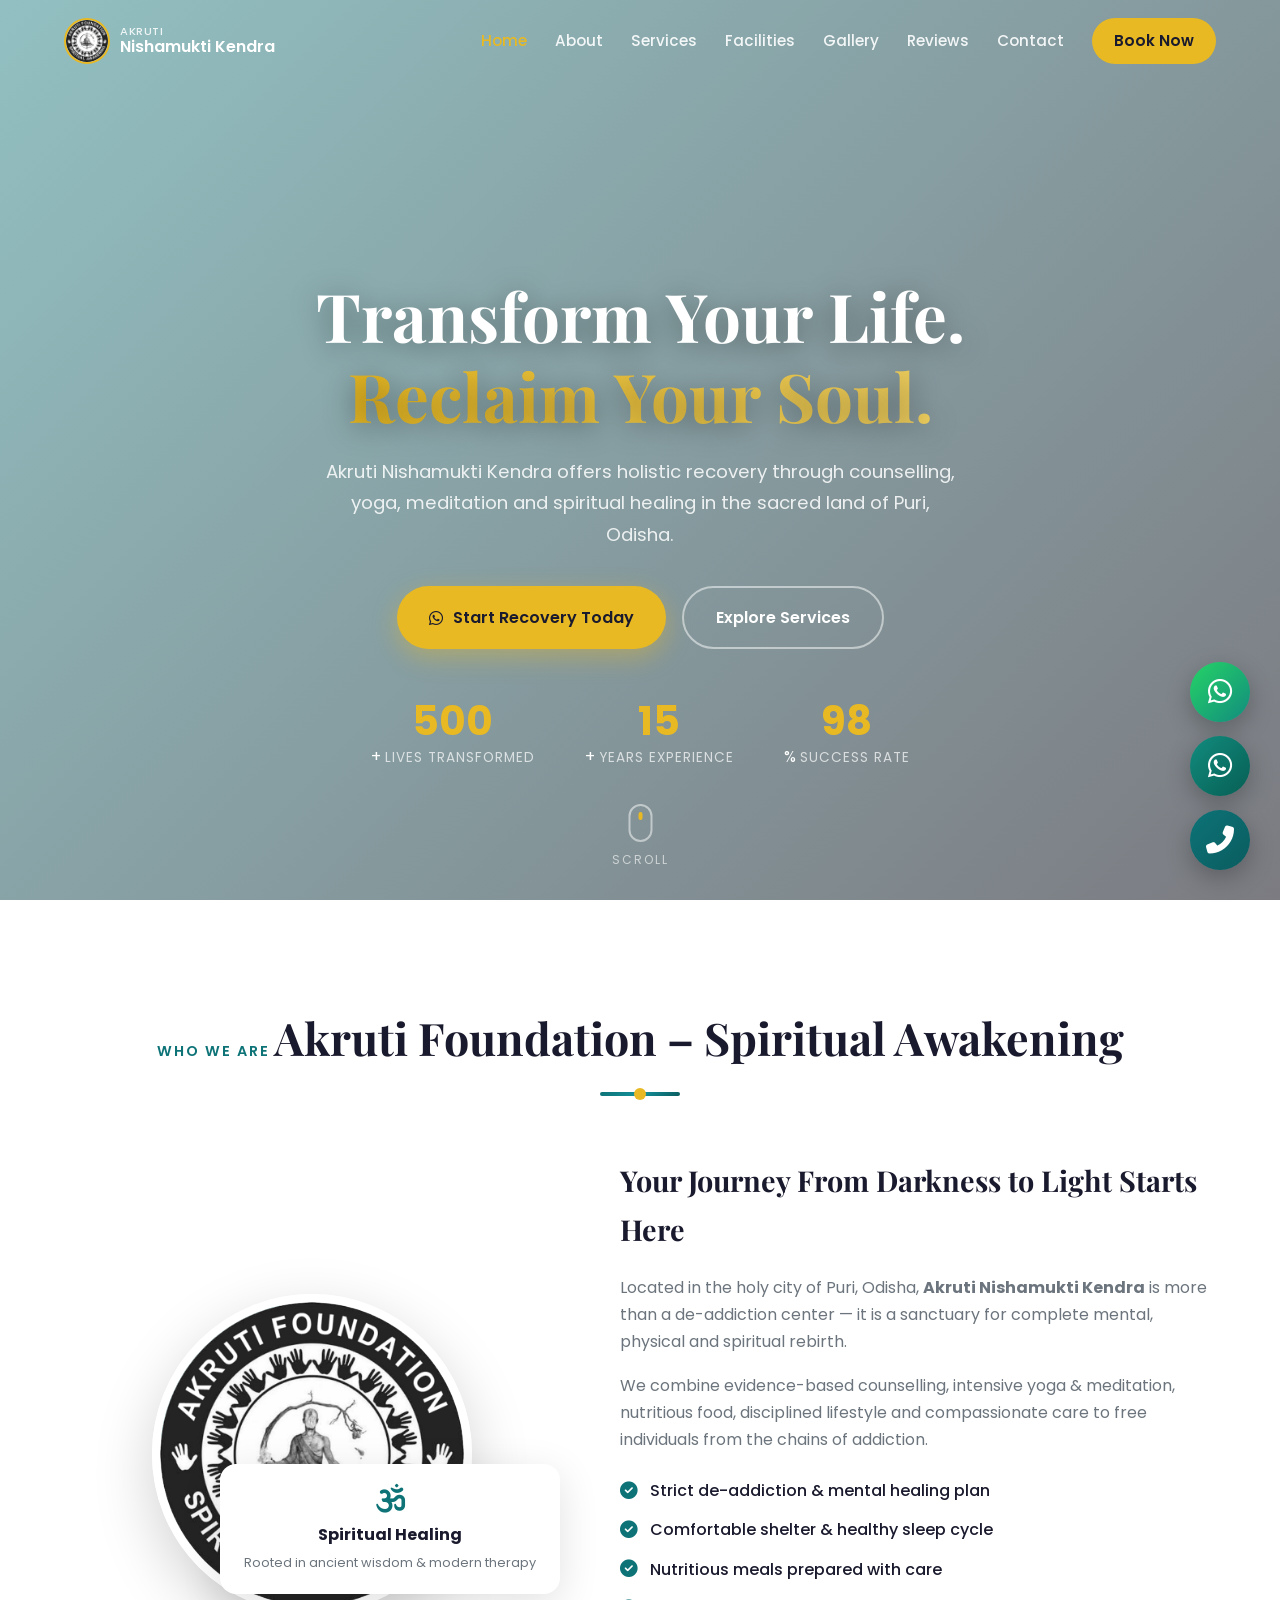
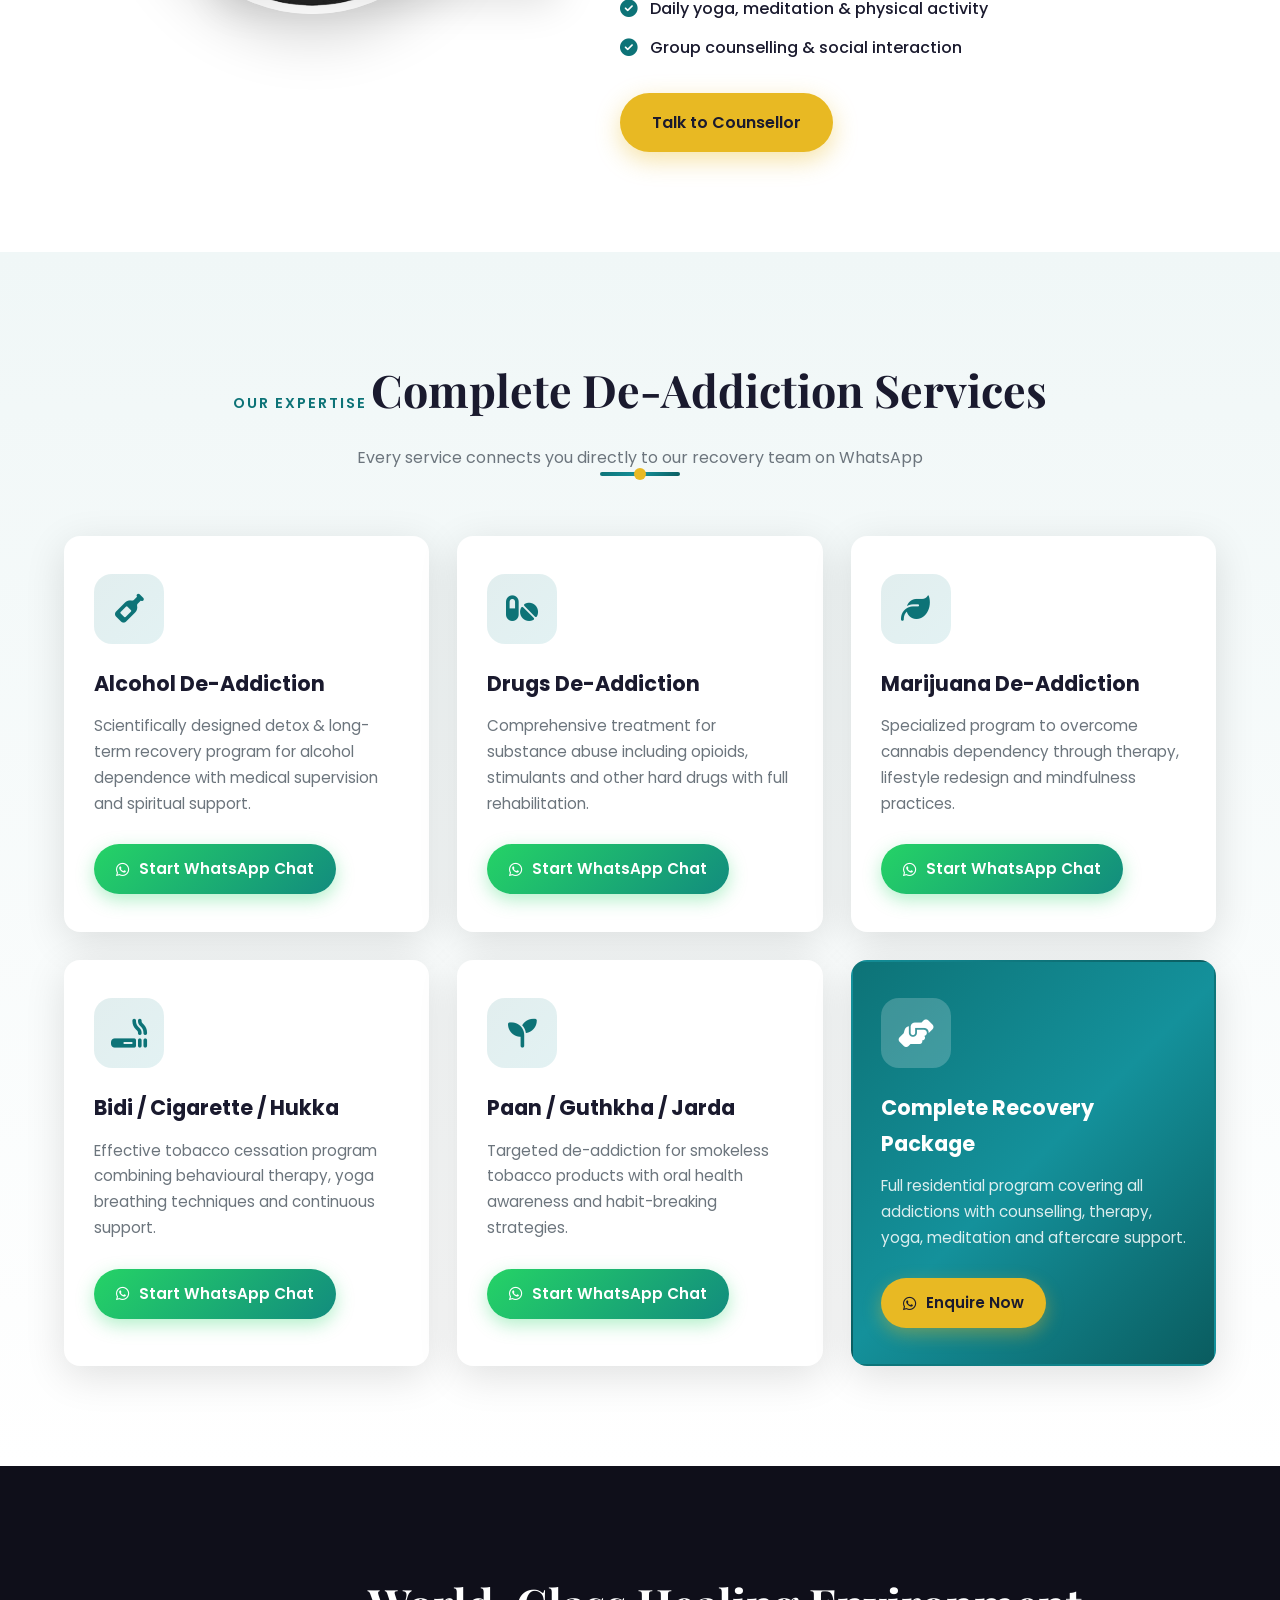
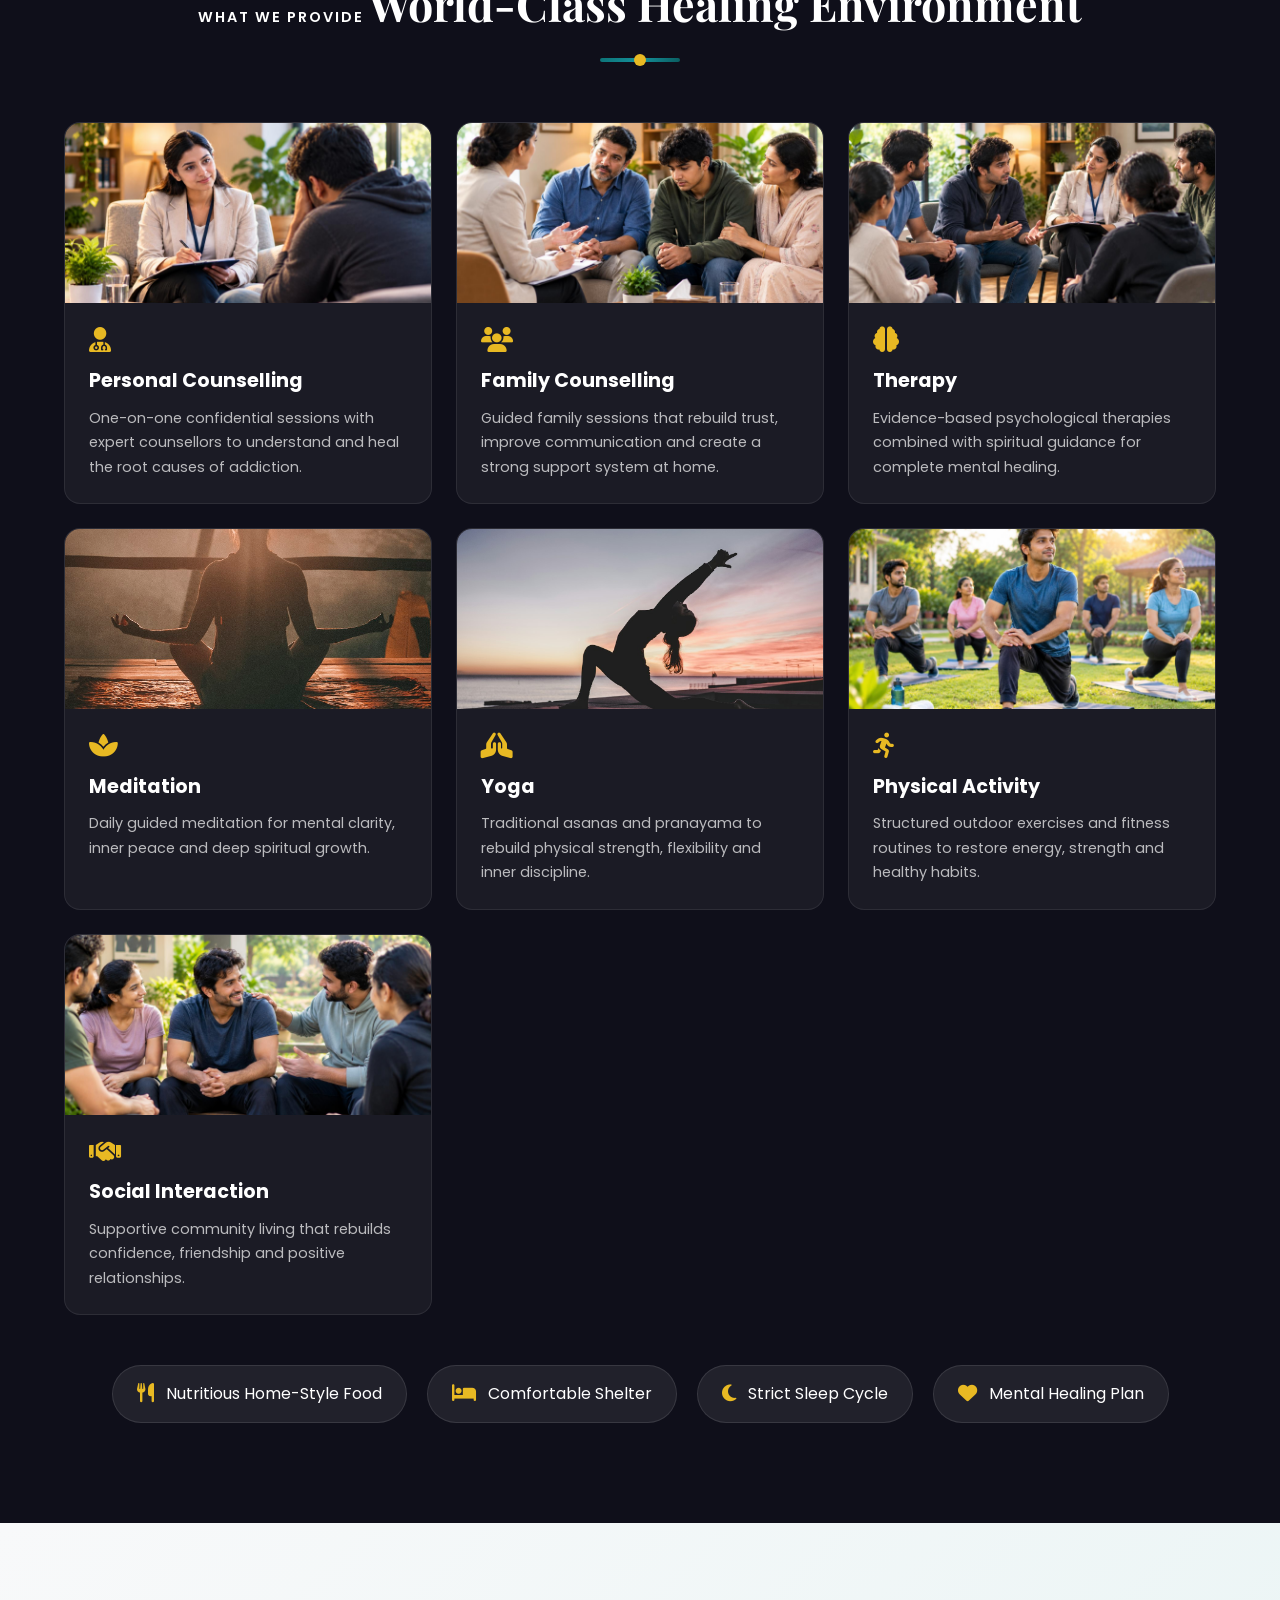
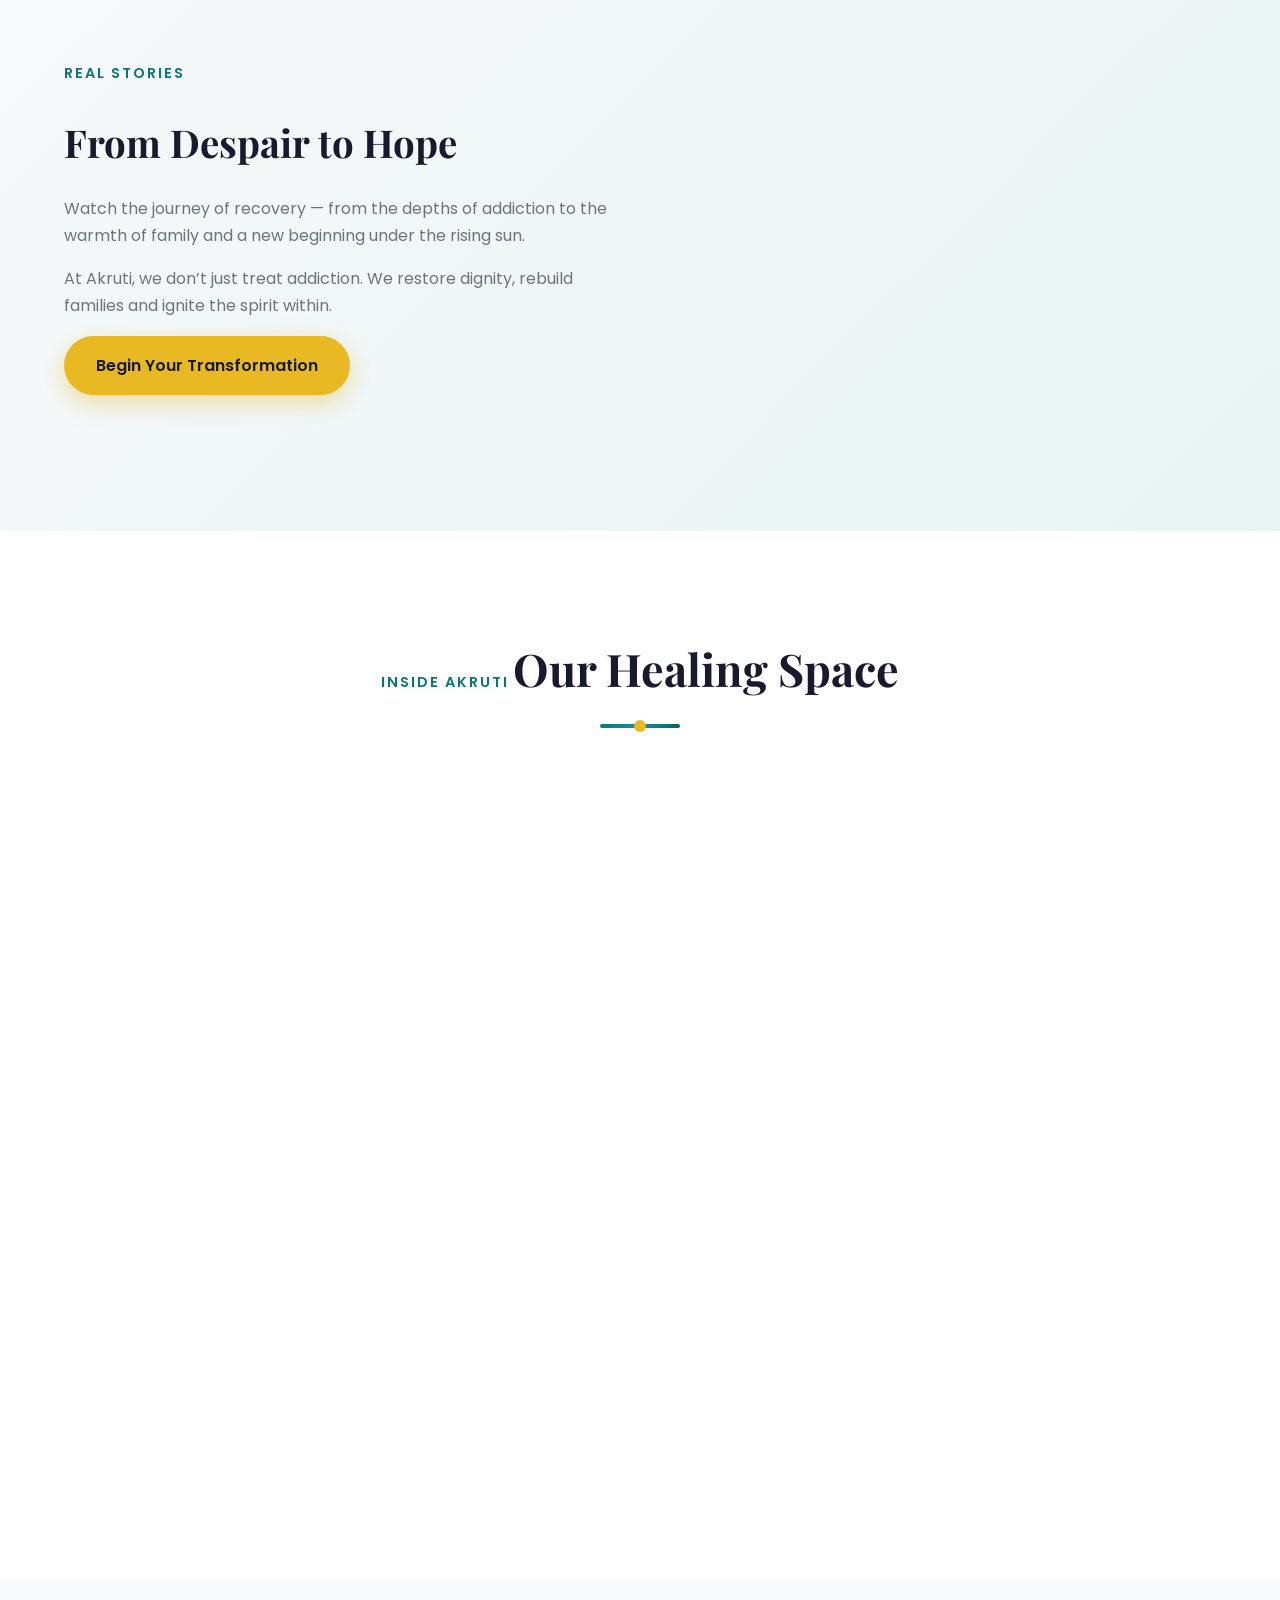
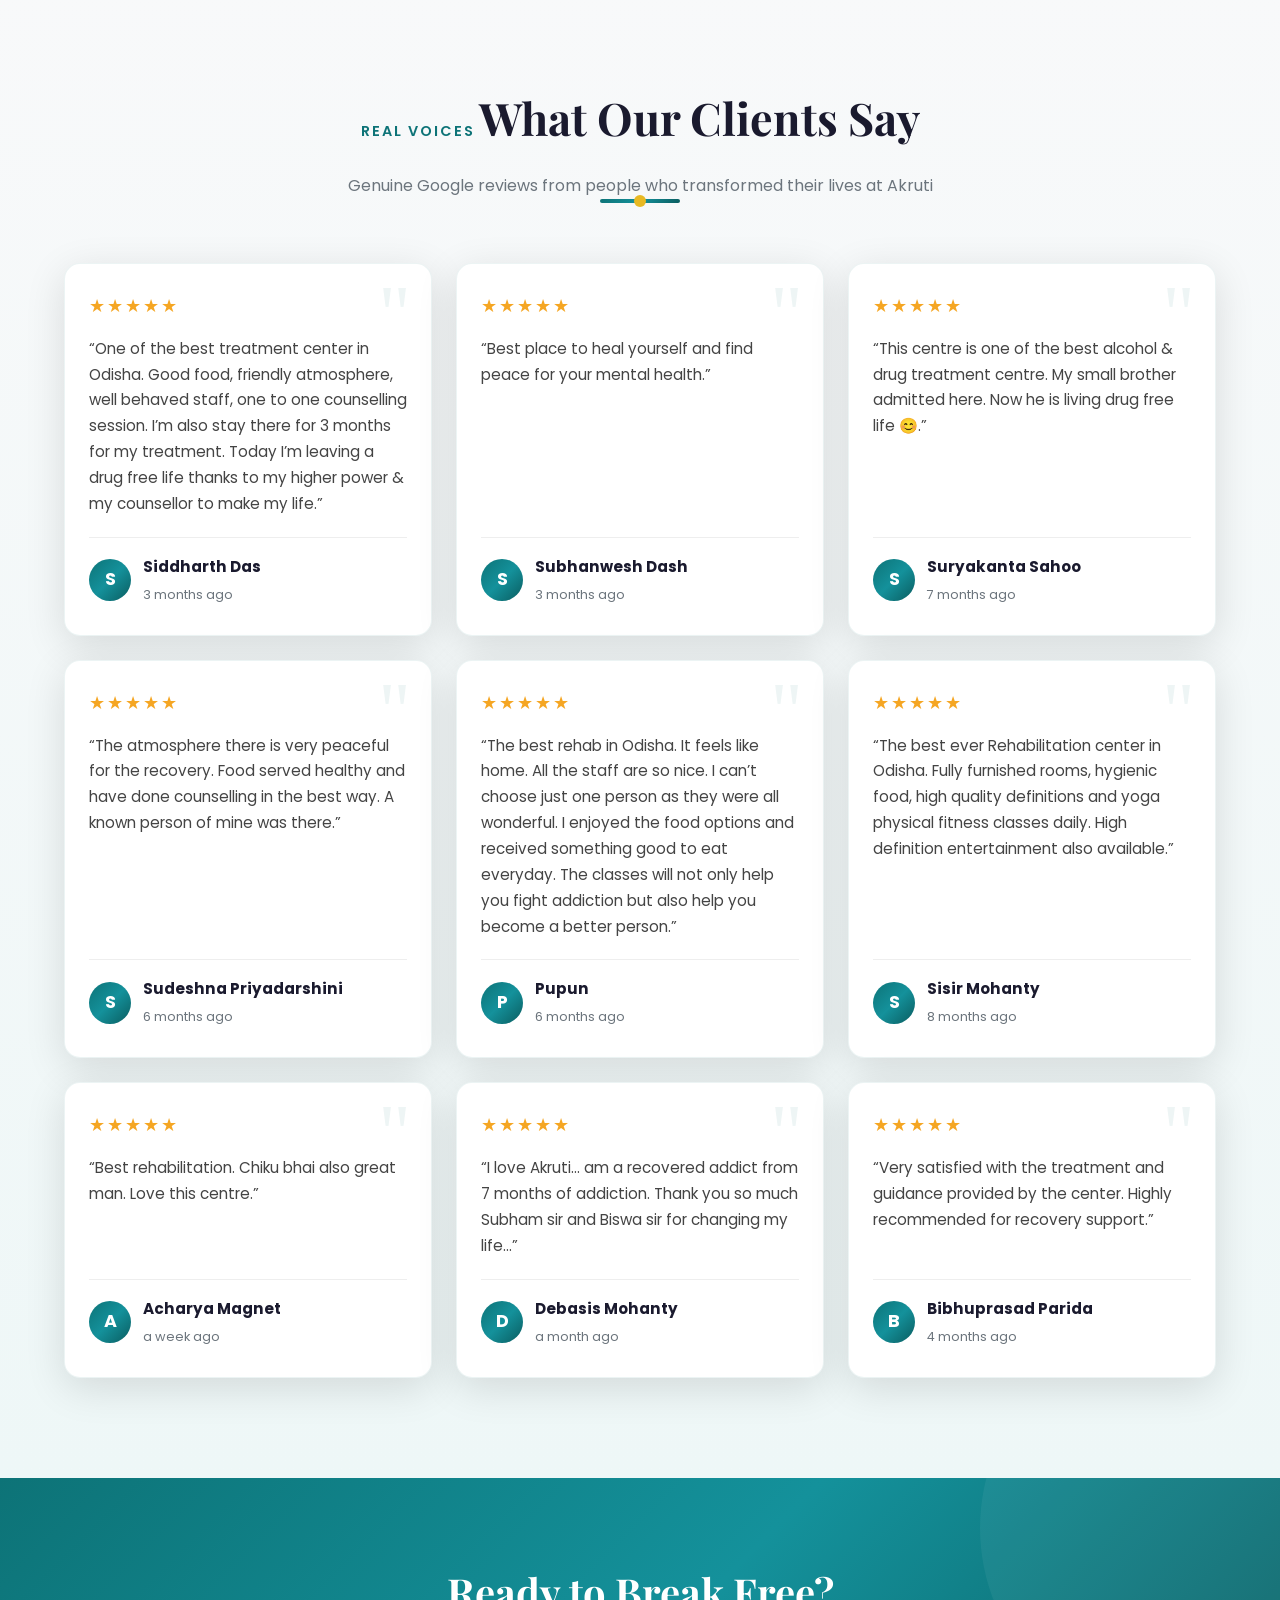
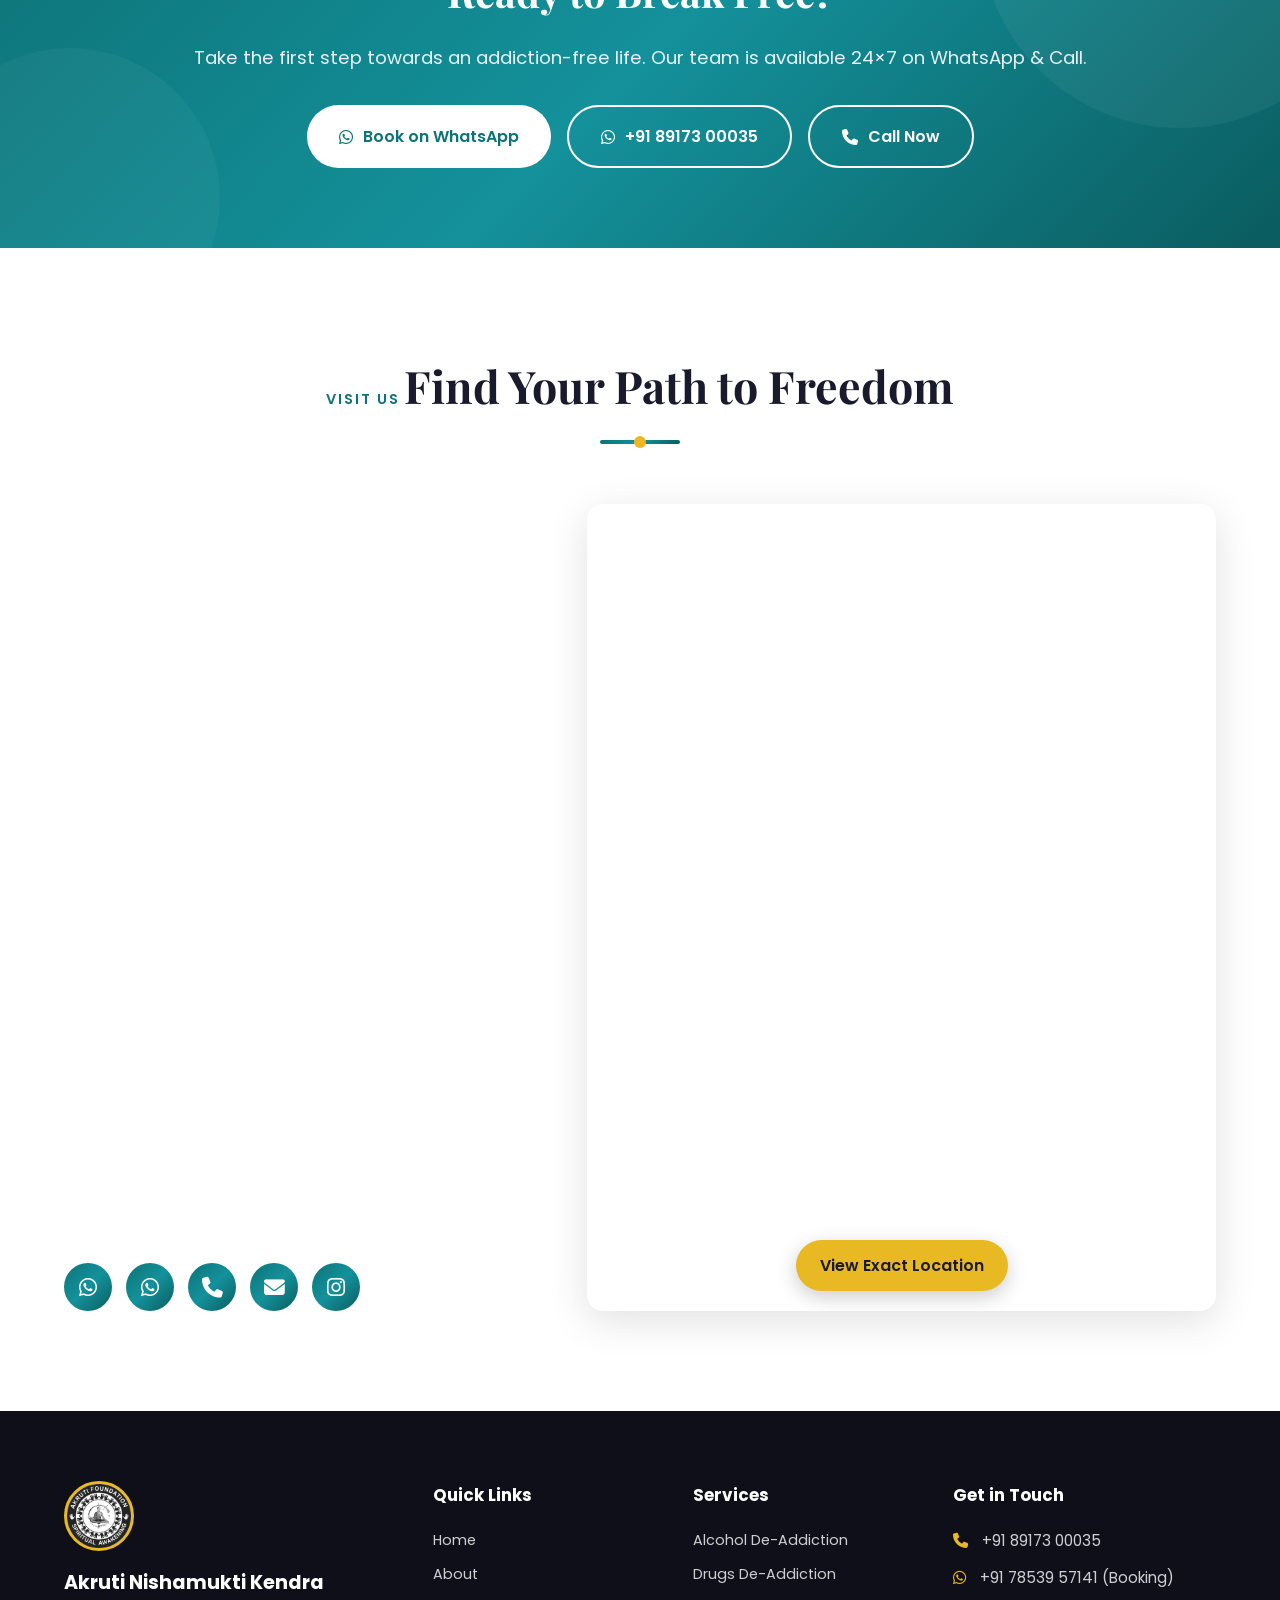
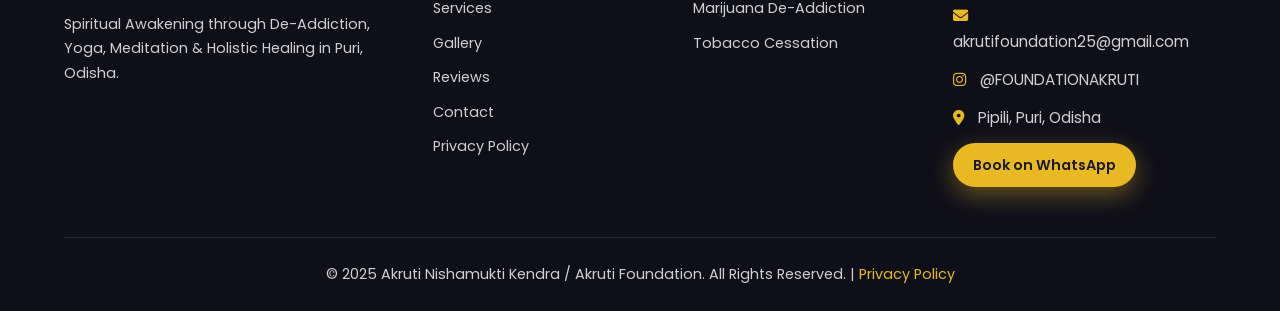
<file: index.html>
<!DOCTYPE html>
<html lang="en">
<head>
    <meta charset="UTF-8">
    <meta name="viewport" content="width=device-width, initial-scale=1.0">
    <title>Akruti Nishamukti Kendra | Spiritual De-Addiction & Healing Center</title>
    <meta name="description" content="Akruti Nishamukti Kendra - Premier de-addiction center in Puri, Odisha for alcohol, drugs, marijuana, tobacco and more. Yoga, meditation, therapy & spiritual awakening.">
    <link rel="stylesheet" href="css/style.css">
    <link rel="stylesheet" href="https://cdnjs.cloudflare.com/ajax/libs/font-awesome/6.5.1/css/all.min.css">
    <link rel="preconnect" href="https://fonts.googleapis.com">
    <link rel="preconnect" href="https://fonts.gstatic.com" crossorigin>
    <link href="https://fonts.googleapis.com/css2?family=Poppins:wght@300;400;500;600;700;800&family=Playfair+Display:wght@600;700&display=swap" rel="stylesheet">
</head>
<body>
    <!-- Floating Buttons -->
    <div class="floating-btns">
        <a href="https://wa.me/918917300035?text=Hello%2C%20I%20want%20to%20know%20more%20about%20Akruti%20Nishamukti%20Kendra%20de-addiction%20services." class="float-btn whatsapp" target="_blank" title="WhatsApp Primary">
            <i class="fab fa-whatsapp"></i>
        </a>
        <a href="https://wa.me/917853957141?text=Hello%2C%20I%20want%20to%20book%20at%20Akruti%20Nishamukti%20Kendra." class="float-btn whatsapp secondary" target="_blank" title="WhatsApp Booking">
            <i class="fab fa-whatsapp"></i>
        </a>
        <a href="tel:+918917300035" class="float-btn call" title="Call Now">
            <i class="fas fa-phone-alt"></i>
        </a>
    </div>

    <!-- Navigation -->
    <nav class="navbar" id="navbar">
        <div class="container nav-container">
            <a href="#home" class="logo">
                <img src="assets/logo.jpg" alt="Akruti Foundation Logo">
                <span class="logo-text">
                    <small>Akruti</small>
                    Nishamukti Kendra
                </span>
            </a>
            <div class="nav-links" id="navLinks">
                <a href="#home">Home</a>
                <a href="#about">About</a>
                <a href="#services">Services</a>
                <a href="#facilities">Facilities</a>
                <a href="#gallery">Gallery</a>
                <a href="#reviews">Reviews</a>
                <a href="#contact">Contact</a>
                <a href="https://wa.me/918917300035?text=I%20want%20to%20book%20an%20appointment%20at%20Akruti%20Nishamukti%20Kendra." class="nav-cta" target="_blank">Book Now</a>
            </div>
            <div class="hamburger" id="hamburger">
                <span></span><span></span><span></span>
            </div>
        </div>
    </nav>

    <!-- Hero Section with Video -->
    <section id="home" class="hero">
        <video autoplay muted loop playsinline class="hero-video">
            <source src="assets/hero-video.mp4" type="video/mp4">
        </video>
        <div class="hero-overlay"></div>
        <div class="hero-content">
            <div class="hero-badge animate-fade-up">Spiritual Awakening • De-Addiction Center</div>
            <h1 class="animate-fade-up delay-1">Transform Your Life.<br><span>Reclaim Your Soul.</span></h1>
            <p class="animate-fade-up delay-2">Akruti Nishamukti Kendra offers holistic recovery through counselling, yoga, meditation and spiritual healing in the sacred land of Puri, Odisha.</p>
            <div class="hero-btns animate-fade-up delay-3">
                <a href="https://wa.me/918917300035?text=Hello%2C%20I%20need%20help%20with%20de-addiction.%20Please%20guide%20me." class="btn btn-primary" target="_blank">
                    <i class="fab fa-whatsapp"></i> Start Recovery Today
                </a>
                <a href="#services" class="btn btn-outline">Explore Services</a>
            </div>
            <div class="hero-stats animate-fade-up delay-4">
                <div class="stat">
                    <span class="stat-num" data-target="500">0</span>+
                    <span class="stat-label">Lives Transformed</span>
                </div>
                <div class="stat">
                    <span class="stat-num" data-target="15">0</span>+
                    <span class="stat-label">Years Experience</span>
                </div>
                <div class="stat">
                    <span class="stat-num" data-target="98">0</span>%
                    <span class="stat-label">Success Rate</span>
                </div>
            </div>
        </div>
        <div class="scroll-indicator">
            <div class="mouse"></div>
            <span>Scroll</span>
        </div>
    </section>

    <!-- About Section -->
    <section id="about" class="about section">
        <div class="container">
            <div class="section-header">
                <span class="section-tag">Who We Are</span>
                <h2>Akruti Foundation – Spiritual Awakening</h2>
                <div class="divider"></div>
            </div>
            <div class="about-grid">
                <div class="about-image">
                    <div class="img-wrapper">
                        <img src="assets/logo.jpg" alt="Akruti Logo" class="logo-main">
                        <div class="floating-shape shape1"></div>
                        <div class="floating-shape shape2"></div>
                    </div>
                    <div class="about-card">
                        <i class="fas fa-om"></i>
                        <h4>Spiritual Healing</h4>
                        <p>Rooted in ancient wisdom & modern therapy</p>
                    </div>
                </div>
                <div class="about-content">
                    <h3>Your Journey From Darkness to Light Starts Here</h3>
                    <p>Located in the holy city of Puri, Odisha, <strong>Akruti Nishamukti Kendra</strong> is more than a de-addiction center — it is a sanctuary for complete mental, physical and spiritual rebirth.</p>
                    <p>We combine evidence-based counselling, intensive yoga & meditation, nutritious food, disciplined lifestyle and compassionate care to free individuals from the chains of addiction.</p>
                    <ul class="about-list">
                        <li><i class="fas fa-check-circle"></i> Strict de-addiction & mental healing plan</li>
                        <li><i class="fas fa-check-circle"></i> Comfortable shelter & healthy sleep cycle</li>
                        <li><i class="fas fa-check-circle"></i> Nutritious meals prepared with care</li>
                        <li><i class="fas fa-check-circle"></i> Daily yoga, meditation & physical activity</li>
                        <li><i class="fas fa-check-circle"></i> Group counselling & social interaction</li>
                    </ul>
                    <a href="https://wa.me/918917300035?text=I%20would%20like%20to%20know%20more%20about%20your%20de-addiction%20program." class="btn btn-primary" target="_blank">Talk to Counsellor</a>
                </div>
            </div>
        </div>
    </section>

    <!-- Services Section -->
    <section id="services" class="services section">
        <div class="container">
            <div class="section-header">
                <span class="section-tag">Our Expertise</span>
                <h2>Complete De-Addiction Services</h2>
                <p>Every service connects you directly to our recovery team on WhatsApp</p>
                <div class="divider"></div>
            </div>
            <div class="services-grid">
                <a href="https://wa.me/918917300035?text=Hello%2C%20I%20need%20help%20with%20Alcohol%20De-Addiction.%20Please%20guide%20me." class="service-card" target="_blank">
                    <div class="service-icon"><i class="fas fa-wine-bottle"></i></div>
                    <h3>Alcohol De-Addiction</h3>
                    <p>Scientifically designed detox & long-term recovery program for alcohol dependence with medical supervision and spiritual support.</p>
                    <span class="service-btn"><i class="fab fa-whatsapp"></i> Start WhatsApp Chat</span>
                </a>
                <a href="https://wa.me/918917300035?text=Hello%2C%20I%20need%20help%20with%20Drugs%20De-Addiction.%20Please%20guide%20me." class="service-card" target="_blank">
                    <div class="service-icon"><i class="fas fa-pills"></i></div>
                    <h3>Drugs De-Addiction</h3>
                    <p>Comprehensive treatment for substance abuse including opioids, stimulants and other hard drugs with full rehabilitation.</p>
                    <span class="service-btn"><i class="fab fa-whatsapp"></i> Start WhatsApp Chat</span>
                </a>
                <a href="https://wa.me/918917300035?text=Hello%2C%20I%20need%20help%20with%20Marijuana%20De-Addiction.%20Please%20guide%20me." class="service-card" target="_blank">
                    <div class="service-icon"><i class="fas fa-leaf"></i></div>
                    <h3>Marijuana De-Addiction</h3>
                    <p>Specialized program to overcome cannabis dependency through therapy, lifestyle redesign and mindfulness practices.</p>
                    <span class="service-btn"><i class="fab fa-whatsapp"></i> Start WhatsApp Chat</span>
                </a>
                <a href="https://wa.me/918917300035?text=Hello%2C%20I%20need%20help%20with%20Bidi%20Cigarette%20Hukka%20De-Addiction.%20Please%20guide%20me." class="service-card" target="_blank">
                    <div class="service-icon"><i class="fas fa-smoking"></i></div>
                    <h3>Bidi / Cigarette / Hukka</h3>
                    <p>Effective tobacco cessation program combining behavioural therapy, yoga breathing techniques and continuous support.</p>
                    <span class="service-btn"><i class="fab fa-whatsapp"></i> Start WhatsApp Chat</span>
                </a>
                <a href="https://wa.me/918917300035?text=Hello%2C%20I%20need%20help%20with%20Paan%20Guthkha%20Jarda%20De-Addiction.%20Please%20guide%20me." class="service-card" target="_blank">
                    <div class="service-icon"><i class="fas fa-seedling"></i></div>
                    <h3>Paan / Guthkha / Jarda</h3>
                    <p>Targeted de-addiction for smokeless tobacco products with oral health awareness and habit-breaking strategies.</p>
                    <span class="service-btn"><i class="fab fa-whatsapp"></i> Start WhatsApp Chat</span>
                </a>
                <a href="https://wa.me/918917300035?text=Hello%2C%20I%20want%20to%20know%20about%20complete%20de-addiction%20packages." class="service-card featured" target="_blank">
                    <div class="service-icon"><i class="fas fa-hands-helping"></i></div>
                    <h3>Complete Recovery Package</h3>
                    <p>Full residential program covering all addictions with counselling, therapy, yoga, meditation and aftercare support.</p>
                    <span class="service-btn"><i class="fab fa-whatsapp"></i> Enquire Now</span>
                </a>
            </div>
        </div>
    </section>

    <!-- Facilities Section -->
    <section id="facilities" class="facilities section">
        <div class="container">
            <div class="section-header light">
                <span class="section-tag">What We Provide</span>
                <h2>World-Class Healing Environment</h2>
                <div class="divider"></div>
            </div>
            <div class="facilities-grid">
                <div class="facility-card">
                    <div class="facility-img">
                        <img src="images/personal-counselling.png" alt="Personal Counselling">
                    </div>
                    <div class="facility-content">
                        <i class="fas fa-user-md"></i>
                        <h3>Personal Counselling</h3>
                        <p>One-on-one confidential sessions with expert counsellors to understand and heal the root causes of addiction.</p>
                    </div>
                </div>
                <div class="facility-card">
                    <div class="facility-img">
                        <img src="images/family-counselling.png" alt="Family Counselling">
                    </div>
                    <div class="facility-content">
                        <i class="fas fa-users"></i>
                        <h3>Family Counselling</h3>
                        <p>Guided family sessions that rebuild trust, improve communication and create a strong support system at home.</p>
                    </div>
                </div>
                <div class="facility-card">
                    <div class="facility-img">
                        <img src="images/therapy-group.png" alt="Therapy">
                    </div>
                    <div class="facility-content">
                        <i class="fas fa-brain"></i>
                        <h3>Therapy</h3>
                        <p>Evidence-based psychological therapies combined with spiritual guidance for complete mental healing.</p>
                    </div>
                </div>
                <div class="facility-card">
                    <div class="facility-img">
                        <img src="images/meditation1.jpg" alt="Meditation">
                    </div>
                    <div class="facility-content">
                        <i class="fas fa-spa"></i>
                        <h3>Meditation</h3>
                        <p>Daily guided meditation for mental clarity, inner peace and deep spiritual growth.</p>
                    </div>
                </div>
                <div class="facility-card">
                    <div class="facility-img">
                        <img src="images/yoga1.jpg" alt="Yoga">
                    </div>
                    <div class="facility-content">
                        <i class="fas fa-praying-hands"></i>
                        <h3>Yoga</h3>
                        <p>Traditional asanas and pranayama to rebuild physical strength, flexibility and inner discipline.</p>
                    </div>
                </div>
                <div class="facility-card">
                    <div class="facility-img">
                        <img src="images/physical-activity.png" alt="Physical Activity">
                    </div>
                    <div class="facility-content">
                        <i class="fas fa-running"></i>
                        <h3>Physical Activity</h3>
                        <p>Structured outdoor exercises and fitness routines to restore energy, strength and healthy habits.</p>
                    </div>
                </div>
                <div class="facility-card">
                    <div class="facility-img">
                        <img src="images/social-interaction.png" alt="Social Interaction">
                    </div>
                    <div class="facility-content">
                        <i class="fas fa-handshake"></i>
                        <h3>Social Interaction</h3>
                        <p>Supportive community living that rebuilds confidence, friendship and positive relationships.</p>
                    </div>
                </div>
            </div>
            <div class="facility-highlights">
                <div class="highlight">
                    <i class="fas fa-utensils"></i>
                    <span>Nutritious Home-Style Food</span>
                </div>
                <div class="highlight">
                    <i class="fas fa-bed"></i>
                    <span>Comfortable Shelter</span>
                </div>
                <div class="highlight">
                    <i class="fas fa-moon"></i>
                    <span>Strict Sleep Cycle</span>
                </div>
                <div class="highlight">
                    <i class="fas fa-heart"></i>
                    <span>Mental Healing Plan</span>
                </div>
            </div>
        </div>
    </section>

    <!-- Transformation / Story Section -->
    <section class="transformation section">
        <div class="container">
            <div class="trans-grid">
                <div class="trans-content">
                    <span class="section-tag">Real Stories</span>
                    <h2>From Despair to Hope</h2>
                    <p>Watch the journey of recovery — from the depths of addiction to the warmth of family and a new beginning under the rising sun.</p>
                    <p>At Akruti, we don’t just treat addiction. We restore dignity, rebuild families and ignite the spirit within.</p>
                    <a href="https://wa.me/918917300035?text=I%20saw%20your%20transformation%20story.%20I%20want%20to%20start%20my%20recovery%20journey." class="btn btn-primary" target="_blank">Begin Your Transformation</a>
                </div>
                <div class="trans-video">
                    <div class="video-frame">
                        <video controls poster="assets/gallery3.jpg">
                            <source src="assets/hero-video.mp4" type="video/mp4">
                        </video>
                    </div>
                </div>
            </div>
        </div>
    </section>

    <!-- Gallery Section -->
    <section id="gallery" class="gallery section">
        <div class="container">
            <div class="section-header">
                <span class="section-tag">Inside Akruti</span>
                <h2>Our Healing Space</h2>
                <div class="divider"></div>
            </div>
            <div class="gallery-grid">
                <div class="gallery-item large">
                    <img src="assets/gallery1.jpg" alt="Counselling Lounge">
                    <div class="gallery-overlay"><span>Counselling Lounge</span></div>
                </div>
                <div class="gallery-item">
                    <img src="assets/gallery2.jpg" alt="Office Space">
                    <div class="gallery-overlay"><span>Consultation Room</span></div>
                </div>
                <div class="gallery-item">
                    <img src="assets/gallery3.jpg" alt="Yoga Session">
                    <div class="gallery-overlay"><span>Yoga & Meditation Hall</span></div>
                </div>
                <div class="gallery-item">
                    <img src="assets/gallery4.jpg" alt="Group Session">
                    <div class="gallery-overlay"><span>Group Counselling</span></div>
                </div>
                <div class="gallery-item">
                    <img src="assets/gallery5.jpg" alt="Therapy Session">
                    <div class="gallery-overlay"><span>Interactive Sessions</span></div>
                </div>
                <div class="gallery-item">
                    <img src="assets/gallery6.jpg" alt="Daily Program">
                    <div class="gallery-overlay"><span>Daily Programs</span></div>
                </div>
                <div class="gallery-item">
                    <img src="images/healthyfood.jpg" alt="Healthy Food">
                    <div class="gallery-overlay"><span>Nutritious Meals</span></div>
                </div>
                <div class="gallery-item">
                    <img src="images/recovery1.jpg" alt="Recovery">
                    <div class="gallery-overlay"><span>Path to Recovery</span></div>
                </div>
            </div>
        </div>
    </section>

    <!-- Reviews / Testimonials Section -->
    <section id="reviews" class="reviews section">
        <div class="container">
            <div class="section-header">
                <span class="section-tag">Real Voices</span>
                <h2>What Our Clients Say</h2>
                <p>Genuine Google reviews from people who transformed their lives at Akruti</p>
                <div class="divider"></div>
            </div>
            <div class="reviews-grid">
                <div class="review-card">
                    <div class="review-stars">★★★★★</div>
                    <p class="review-text">“One of the best treatment center in Odisha. Good food, friendly atmosphere, well behaved staff, one to one counselling session. I’m also stay there for 3 months for my treatment. Today I’m leaving a drug free life thanks to my higher power & my counsellor to make my life.”</p>
                    <div class="review-author">
                        <div class="author-avatar">S</div>
                        <div>
                            <strong>Siddharth Das</strong>
                            <span>3 months ago</span>
                        </div>
                    </div>
                </div>
                <div class="review-card">
                    <div class="review-stars">★★★★★</div>
                    <p class="review-text">“Best place to heal yourself and find peace for your mental health.”</p>
                    <div class="review-author">
                        <div class="author-avatar">S</div>
                        <div>
                            <strong>Subhanwesh Dash</strong>
                            <span>3 months ago</span>
                        </div>
                    </div>
                </div>
                <div class="review-card">
                    <div class="review-stars">★★★★★</div>
                    <p class="review-text">“This centre is one of the best alcohol & drug treatment centre. My small brother admitted here. Now he is living drug free life 😊.”</p>
                    <div class="review-author">
                        <div class="author-avatar">S</div>
                        <div>
                            <strong>Suryakanta Sahoo</strong>
                            <span>7 months ago</span>
                        </div>
                    </div>
                </div>
                <div class="review-card">
                    <div class="review-stars">★★★★★</div>
                    <p class="review-text">“The atmosphere there is very peaceful for the recovery. Food served healthy and have done counselling in the best way. A known person of mine was there.”</p>
                    <div class="review-author">
                        <div class="author-avatar">S</div>
                        <div>
                            <strong>Sudeshna Priyadarshini</strong>
                            <span>6 months ago</span>
                        </div>
                    </div>
                </div>
                <div class="review-card">
                    <div class="review-stars">★★★★★</div>
                    <p class="review-text">“The best rehab in Odisha. It feels like home. All the staff are so nice. I can’t choose just one person as they were all wonderful. I enjoyed the food options and received something good to eat everyday. The classes will not only help you fight addiction but also help you become a better person.”</p>
                    <div class="review-author">
                        <div class="author-avatar">P</div>
                        <div>
                            <strong>Pupun</strong>
                            <span>6 months ago</span>
                        </div>
                    </div>
                </div>
                <div class="review-card">
                    <div class="review-stars">★★★★★</div>
                    <p class="review-text">“The best ever Rehabilitation center in Odisha. Fully furnished rooms, hygienic food, high quality definitions and yoga physical fitness classes daily. High definition entertainment also available.”</p>
                    <div class="review-author">
                        <div class="author-avatar">S</div>
                        <div>
                            <strong>Sisir Mohanty</strong>
                            <span>8 months ago</span>
                        </div>
                    </div>
                </div>
                <div class="review-card">
                    <div class="review-stars">★★★★★</div>
                    <p class="review-text">“Best rehabilitation. Chiku bhai also great man. Love this centre.”</p>
                    <div class="review-author">
                        <div class="author-avatar">A</div>
                        <div>
                            <strong>Acharya Magnet</strong>
                            <span>a week ago</span>
                        </div>
                    </div>
                </div>
                <div class="review-card">
                    <div class="review-stars">★★★★★</div>
                    <p class="review-text">“I love Akruti… am a recovered addict from 7 months of addiction. Thank you so much Subham sir and Biswa sir for changing my life…”</p>
                    <div class="review-author">
                        <div class="author-avatar">D</div>
                        <div>
                            <strong>Debasis Mohanty</strong>
                            <span>a month ago</span>
                        </div>
                    </div>
                </div>
                <div class="review-card">
                    <div class="review-stars">★★★★★</div>
                    <p class="review-text">“Very satisfied with the treatment and guidance provided by the center. Highly recommended for recovery support.”</p>
                    <div class="review-author">
                        <div class="author-avatar">B</div>
                        <div>
                            <strong>Bibhuprasad Parida</strong>
                            <span>4 months ago</span>
                        </div>
                    </div>
                </div>
            </div>
        </div>
    </section>

    <!-- CTA Banner -->
    <section class="cta-banner">
        <div class="container">
            <div class="cta-content">
                <h2>Ready to Break Free?</h2>
                <p>Take the first step towards an addiction-free life. Our team is available 24×7 on WhatsApp & Call.</p>
                <div class="cta-btns">
                    <a href="https://wa.me/917853957141?text=Hello%2C%20I%20am%20ready%20to%20start%20my%20recovery%20at%20Akruti%20Nishamukti%20Kendra." class="btn btn-white" target="_blank">
                        <i class="fab fa-whatsapp"></i> Book on WhatsApp
                    </a>
                    <a href="https://wa.me/918917300035?text=Hello%2C%20I%20need%20help%20with%20de-addiction." class="btn btn-outline-white" target="_blank">
                        <i class="fab fa-whatsapp"></i> +91 89173 00035
                    </a>
                    <a href="tel:+918917300035" class="btn btn-outline-white">
                        <i class="fas fa-phone"></i> Call Now
                    </a>
                </div>
            </div>
        </div>
    </section>

    <!-- Contact / Location -->
    <section id="contact" class="contact section">
        <div class="container">
            <div class="section-header">
                <span class="section-tag">Visit Us</span>
                <h2>Find Your Path to Freedom</h2>
                <div class="divider"></div>
            </div>
            <div class="contact-grid">
                <div class="contact-info">
                    <div class="info-card">
                        <i class="fas fa-map-marker-alt"></i>
                        <div>
                            <h4>Location</h4>
                            <p>Jagannath Sadak, Pipili, Bharatipur,<br>Puri, Odisha 752104</p>
                            <a href="https://maps.app.goo.gl/YhchLwAK7yJjYdEK6" target="_blank" class="map-link">Open in Google Maps <i class="fas fa-external-link-alt"></i></a>
                        </div>
                    </div>
                    <div class="info-card">
                        <i class="fas fa-phone-alt"></i>
                        <div>
                            <h4>Call / WhatsApp</h4>
                            <p><a href="tel:+918917300035">+91 89173 00035</a> <small>(Primary)</small></p>
                            <p style="margin-top:6px;"><a href="https://wa.me/917853957141?text=Hello%2C%20I%20want%20to%20book%20at%20Akruti%20Nishamukti%20Kendra." target="_blank">+91 78539 57141</a> <small>(Booking)</small></p>
                        </div>
                    </div>
                    <div class="info-card">
                        <i class="fas fa-envelope"></i>
                        <div>
                            <h4>Email</h4>
                            <p><a href="mailto:akrutifoundation25@gmail.com">akrutifoundation25@gmail.com</a></p>
                        </div>
                    </div>
                    <div class="info-card">
                        <i class="fab fa-instagram"></i>
                        <div>
                            <h4>Instagram</h4>
                            <p><a href="https://www.instagram.com/foundationakruti/" target="_blank">@FOUNDATIONAKRUTI</a></p>
                        </div>
                    </div>
                    <div class="info-card">
                        <i class="fas fa-clock"></i>
                        <div>
                            <h4>Admission</h4>
                            <p>Open for admissions 24×7<br>Immediate support available</p>
                        </div>
                    </div>
                    <div class="social-links">
                        <a href="https://wa.me/918917300035" target="_blank" title="WhatsApp Primary"><i class="fab fa-whatsapp"></i></a>
                        <a href="https://wa.me/917853957141?text=Hello%2C%20I%20want%20to%20book%20at%20Akruti%20Nishamukti%20Kendra." target="_blank" title="WhatsApp Booking"><i class="fab fa-whatsapp"></i></a>
                        <a href="tel:+918917300035" title="Call"><i class="fas fa-phone"></i></a>
                        <a href="mailto:akrutifoundation25@gmail.com" title="Email"><i class="fas fa-envelope"></i></a>
                        <a href="https://www.instagram.com/foundationakruti/" target="_blank" title="Instagram"><i class="fab fa-instagram"></i></a>
                    </div>
                </div>
                <div class="map-container">
                    <iframe src="https://www.google.com/maps/embed?pb=!1m18!1m12!1m3!1d3743.5!2d85.83!3d20.12!2m3!1f0!2f0!3f0!3m2!1i1024!2i768!4f13.1!3m3!1m2!1s0x0%3A0x0!2zMjDCsDA3JzEyLjAiTiA4NcKwNDknNDguMCJF!5e0!3m2!1sen!2sin!4v1699999999999!5m2!1sen!2sin" allowfullscreen="" loading="lazy" referrerpolicy="no-referrer-when-downgrade"></iframe>
                    <a href="https://maps.app.goo.gl/YhchLwAK7yJjYdEK6" target="_blank" class="map-overlay-btn">View Exact Location</a>
                </div>
            </div>
        </div>
    </section>

    <!-- Footer -->
    <footer class="footer">
        <div class="container">
            <div class="footer-grid">
                <div class="footer-brand">
                    <img src="assets/logo.jpg" alt="Akruti Logo">
                    <h3>Akruti Nishamukti Kendra</h3>
                    <p>Spiritual Awakening through De-Addiction, Yoga, Meditation & Holistic Healing in Puri, Odisha.</p>
                </div>
                <div class="footer-links">
                    <h4>Quick Links</h4>
                    <a href="#home">Home</a>
                    <a href="#about">About</a>
                    <a href="#services">Services</a>
                    <a href="#gallery">Gallery</a>
                    <a href="#reviews">Reviews</a>
                    <a href="#contact">Contact</a>
                    <a href="privacy-policy.html">Privacy Policy</a>
                </div>
                <div class="footer-services">
                    <h4>Services</h4>
                    <a href="https://wa.me/918917300035?text=Alcohol%20De-Addiction" target="_blank">Alcohol De-Addiction</a>
                    <a href="https://wa.me/918917300035?text=Drugs%20De-Addiction" target="_blank">Drugs De-Addiction</a>
                    <a href="https://wa.me/918917300035?text=Marijuana%20De-Addiction" target="_blank">Marijuana De-Addiction</a>
                    <a href="https://wa.me/918917300035?text=Tobacco%20De-Addiction" target="_blank">Tobacco Cessation</a>
                </div>
                <div class="footer-contact">
                    <h4>Get in Touch</h4>
                    <p><i class="fas fa-phone"></i> +91 89173 00035</p>
                    <p><i class="fab fa-whatsapp"></i> <a href="https://wa.me/917853957141?text=Hello%2C%20I%20want%20to%20book%20at%20Akruti%20Nishamukti%20Kendra." target="_blank" style="color:inherit;">+91 78539 57141 (Booking)</a></p>
                    <p><i class="fas fa-envelope"></i> <a href="mailto:akrutifoundation25@gmail.com" style="color:inherit;">akrutifoundation25@gmail.com</a></p>
                    <p><i class="fab fa-instagram"></i> <a href="https://www.instagram.com/foundationakruti/" target="_blank" style="color:inherit;">@FOUNDATIONAKRUTI</a></p>
                    <p><i class="fas fa-map-marker-alt"></i> Pipili, Puri, Odisha</p>
                    <a href="https://wa.me/917853957141?text=Hello%2C%20I%20want%20to%20book%20at%20Akruti%20Nishamukti%20Kendra." class="btn btn-primary btn-sm" target="_blank">Book on WhatsApp</a>
                </div>
            </div>
            <div class="footer-bottom">
                <p>&copy; 2025 Akruti Nishamukti Kendra / Akruti Foundation. All Rights Reserved. | <a href="privacy-policy.html" style="color:var(--accent);">Privacy Policy</a></p>
            </div>
        </div>
    </footer>

    <script src="js/main.js"></script>
</body>
</html>
</file>
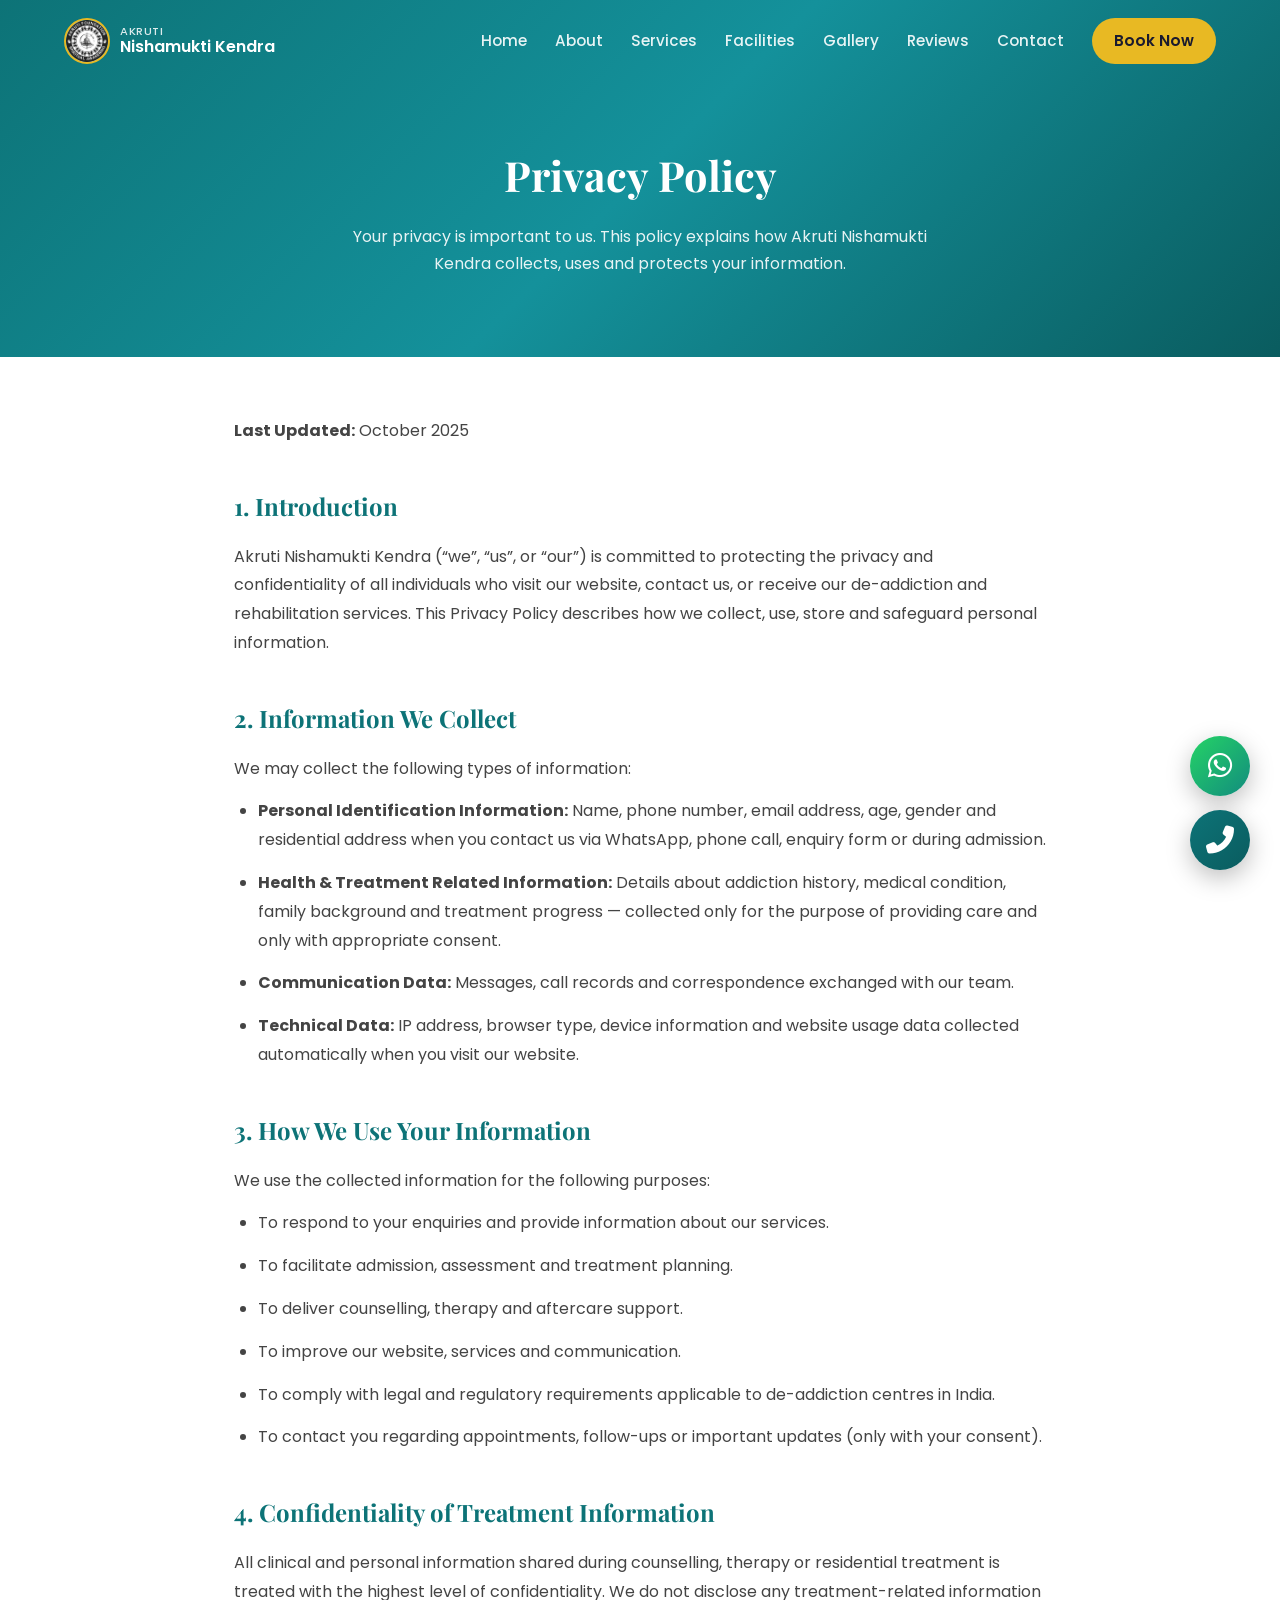
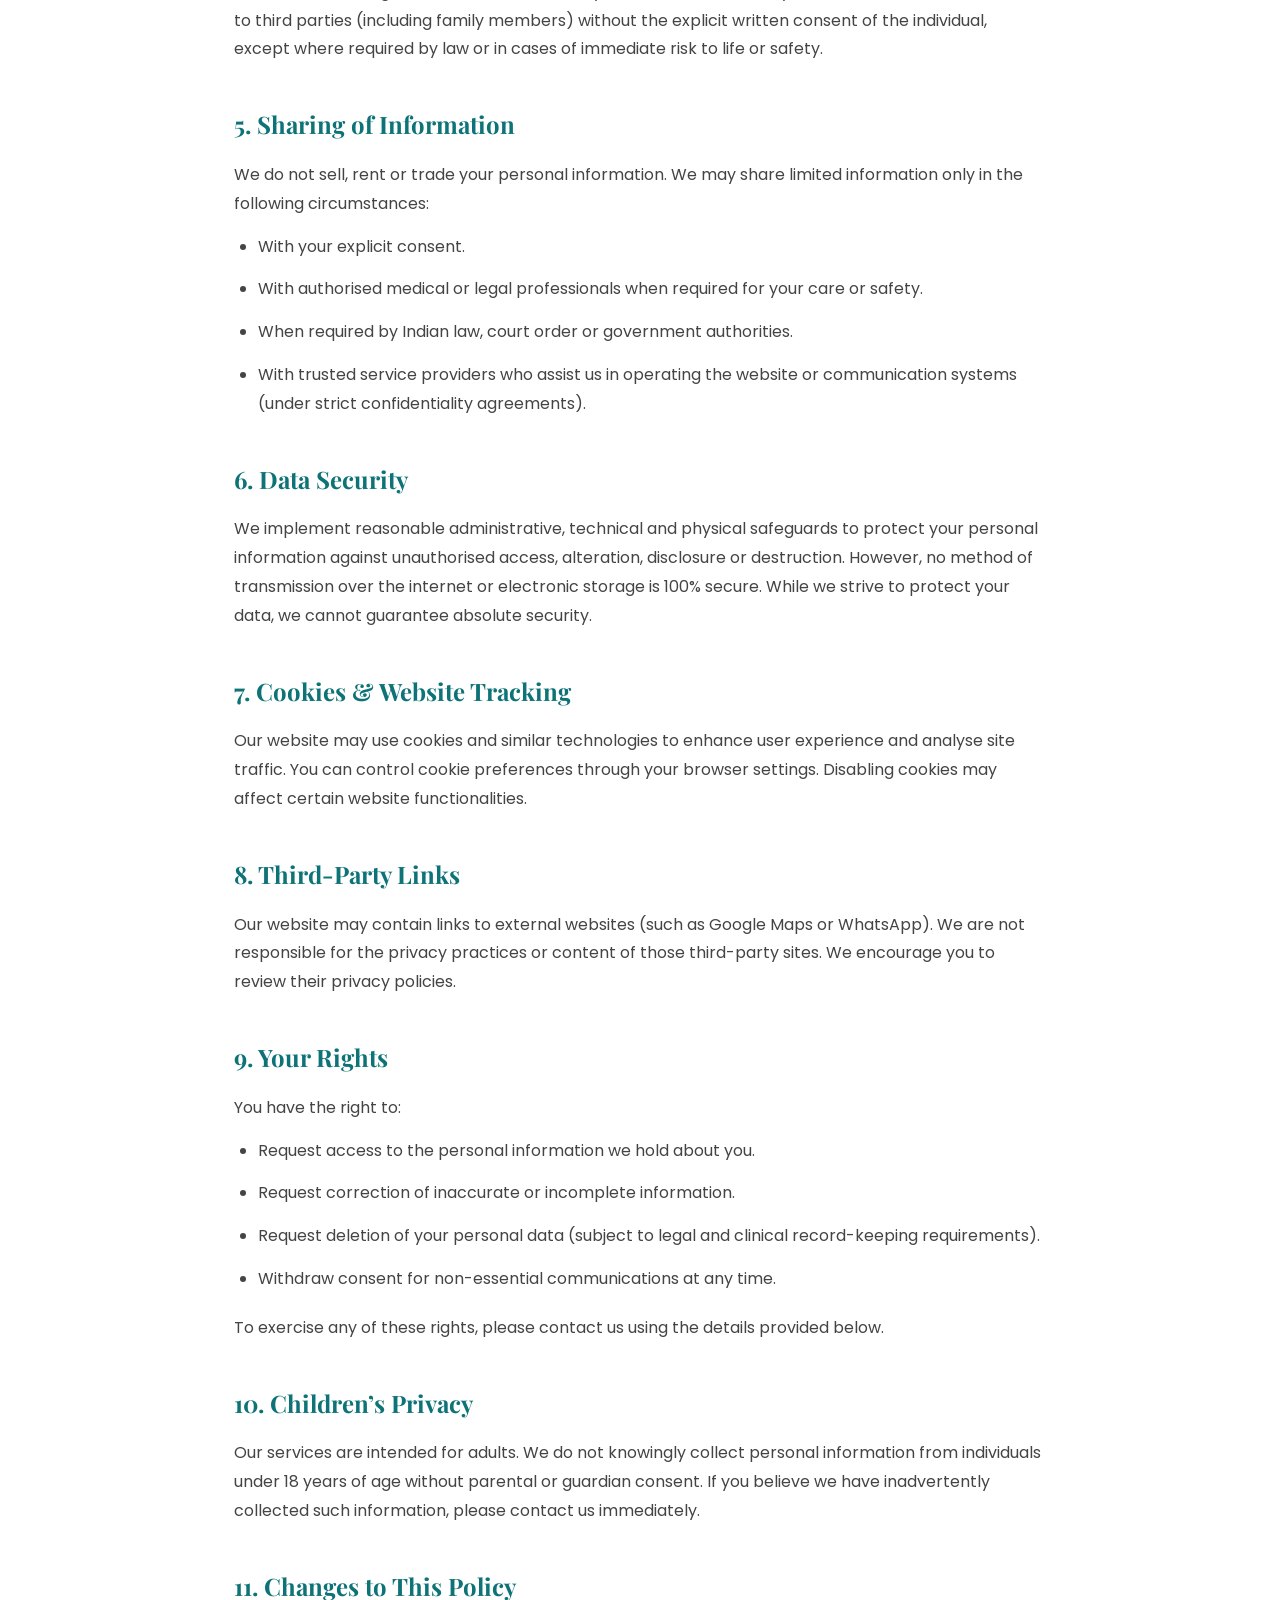
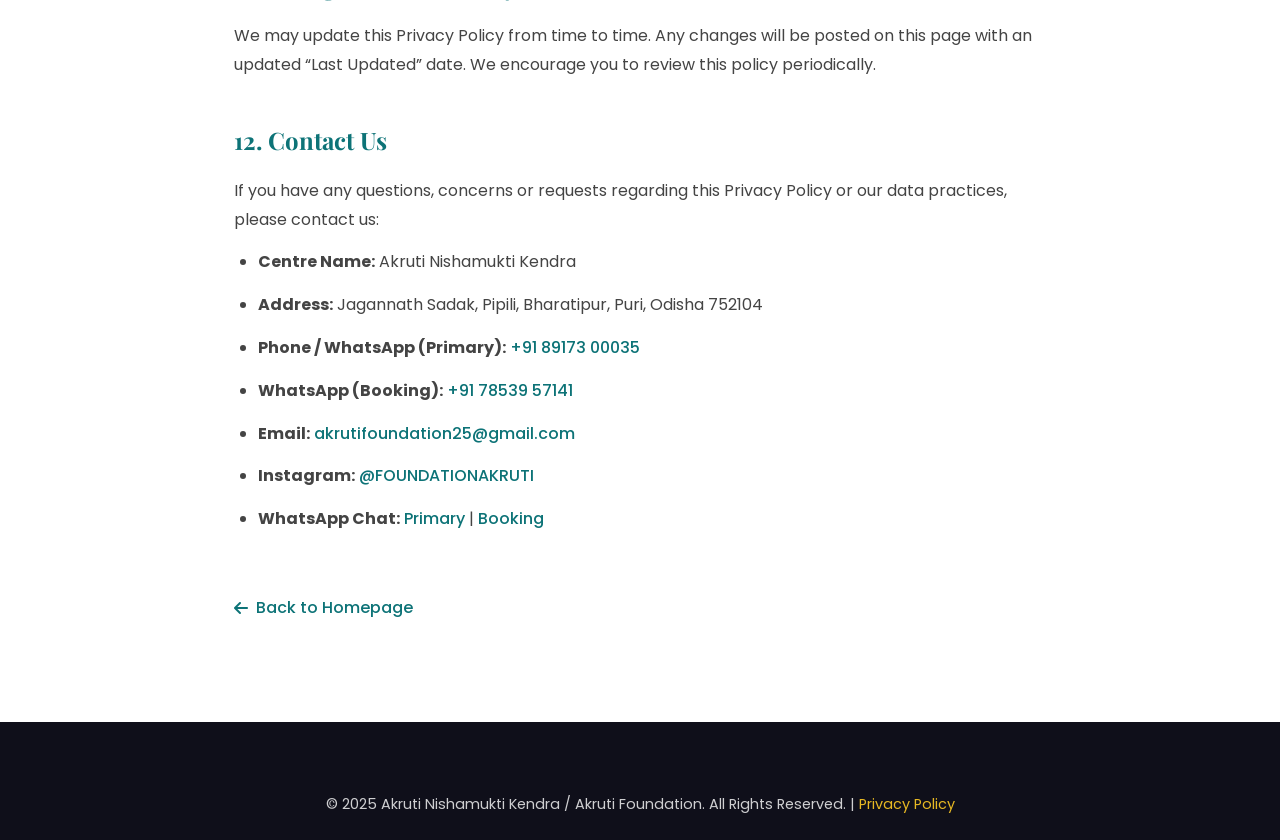
<file: privacy-policy.html>
<!DOCTYPE html>
<html lang="en">
<head>
    <meta charset="UTF-8">
    <meta name="viewport" content="width=device-width, initial-scale=1.0">
    <title>Privacy Policy | Akruti Nishamukti Kendra</title>
    <meta name="description" content="Privacy Policy of Akruti Nishamukti Kendra - How we collect, use and protect your personal information.">
    <link rel="stylesheet" href="css/style.css">
    <link rel="stylesheet" href="https://cdnjs.cloudflare.com/ajax/libs/font-awesome/6.5.1/css/all.min.css">
    <link href="https://fonts.googleapis.com/css2?family=Poppins:wght@300;400;500;600;700;800&family=Playfair+Display:wght@600;700&display=swap" rel="stylesheet">
    <style>
        .privacy-hero {
            background: var(--gradient);
            color: white;
            padding: 140px 0 80px;
            text-align: center;
        }
        .privacy-hero h1 {
            font-family: 'Playfair Display', serif;
            font-size: 2.6rem;
            margin-bottom: 12px;
        }
        .privacy-hero p {
            opacity: 0.9;
            max-width: 600px;
            margin: 0 auto;
        }
        .privacy-content {
            max-width: 860px;
            margin: 0 auto;
            padding: 60px 24px 100px;
        }
        .privacy-content h2 {
            font-family: 'Playfair Display', serif;
            font-size: 1.5rem;
            color: var(--primary);
            margin: 40px 0 16px;
        }
        .privacy-content p, .privacy-content li {
            color: #444;
            line-height: 1.8;
            margin-bottom: 14px;
        }
        .privacy-content ul {
            padding-left: 24px;
            margin-bottom: 20px;
        }
        .privacy-content a {
            color: var(--primary);
            font-weight: 500;
        }
        .back-home {
            display: inline-flex;
            align-items: center;
            gap: 8px;
            margin-top: 40px;
            color: var(--primary);
            font-weight: 600;
        }
        .back-home:hover {
            gap: 14px;
        }
    </style>
</head>
<body>
    <!-- Floating Buttons -->
    <div class="floating-btns">
        <a href="https://wa.me/918917300035?text=Hello%2C%20I%20want%20to%20know%20more%20about%20Akruti%20Nishamukti%20Kendra%20de-addiction%20services." class="float-btn whatsapp" target="_blank" title="Chat on WhatsApp">
            <i class="fab fa-whatsapp"></i>
        </a>
        <a href="tel:+918917300035" class="float-btn call" title="Call Now">
            <i class="fas fa-phone-alt"></i>
        </a>
    </div>

    <!-- Navigation -->
    <nav class="navbar scrolled" id="navbar">
        <div class="container nav-container">
            <a href="index.html" class="logo">
                <img src="assets/logo.jpg" alt="Akruti Foundation Logo">
                <span class="logo-text">
                    <small>Akruti</small>
                    Nishamukti Kendra
                </span>
            </a>
            <div class="nav-links" id="navLinks">
                <a href="index.html#home">Home</a>
                <a href="index.html#about">About</a>
                <a href="index.html#services">Services</a>
                <a href="index.html#facilities">Facilities</a>
                <a href="index.html#gallery">Gallery</a>
                <a href="index.html#reviews">Reviews</a>
                <a href="index.html#contact">Contact</a>
                <a href="https://wa.me/918917300035?text=I%20want%20to%20book%20an%20appointment%20at%20Akruti%20Nishamukti%20Kendra." class="nav-cta" target="_blank">Book Now</a>
            </div>
            <div class="hamburger" id="hamburger">
                <span></span><span></span><span></span>
            </div>
        </div>
    </nav>

    <section class="privacy-hero">
        <div class="container">
            <h1>Privacy Policy</h1>
            <p>Your privacy is important to us. This policy explains how Akruti Nishamukti Kendra collects, uses and protects your information.</p>
        </div>
    </section>

    <div class="privacy-content">
        <p><strong>Last Updated:</strong> October 2025</p>

        <h2>1. Introduction</h2>
        <p>Akruti Nishamukti Kendra (“we”, “us”, or “our”) is committed to protecting the privacy and confidentiality of all individuals who visit our website, contact us, or receive our de-addiction and rehabilitation services. This Privacy Policy describes how we collect, use, store and safeguard personal information.</p>

        <h2>2. Information We Collect</h2>
        <p>We may collect the following types of information:</p>
        <ul>
            <li><strong>Personal Identification Information:</strong> Name, phone number, email address, age, gender and residential address when you contact us via WhatsApp, phone call, enquiry form or during admission.</li>
            <li><strong>Health & Treatment Related Information:</strong> Details about addiction history, medical condition, family background and treatment progress — collected only for the purpose of providing care and only with appropriate consent.</li>
            <li><strong>Communication Data:</strong> Messages, call records and correspondence exchanged with our team.</li>
            <li><strong>Technical Data:</strong> IP address, browser type, device information and website usage data collected automatically when you visit our website.</li>
        </ul>

        <h2>3. How We Use Your Information</h2>
        <p>We use the collected information for the following purposes:</p>
        <ul>
            <li>To respond to your enquiries and provide information about our services.</li>
            <li>To facilitate admission, assessment and treatment planning.</li>
            <li>To deliver counselling, therapy and aftercare support.</li>
            <li>To improve our website, services and communication.</li>
            <li>To comply with legal and regulatory requirements applicable to de-addiction centres in India.</li>
            <li>To contact you regarding appointments, follow-ups or important updates (only with your consent).</li>
        </ul>

        <h2>4. Confidentiality of Treatment Information</h2>
        <p>All clinical and personal information shared during counselling, therapy or residential treatment is treated with the highest level of confidentiality. We do not disclose any treatment-related information to third parties (including family members) without the explicit written consent of the individual, except where required by law or in cases of immediate risk to life or safety.</p>

        <h2>5. Sharing of Information</h2>
        <p>We do not sell, rent or trade your personal information. We may share limited information only in the following circumstances:</p>
        <ul>
            <li>With your explicit consent.</li>
            <li>With authorised medical or legal professionals when required for your care or safety.</li>
            <li>When required by Indian law, court order or government authorities.</li>
            <li>With trusted service providers who assist us in operating the website or communication systems (under strict confidentiality agreements).</li>
        </ul>

        <h2>6. Data Security</h2>
        <p>We implement reasonable administrative, technical and physical safeguards to protect your personal information against unauthorised access, alteration, disclosure or destruction. However, no method of transmission over the internet or electronic storage is 100% secure. While we strive to protect your data, we cannot guarantee absolute security.</p>

        <h2>7. Cookies & Website Tracking</h2>
        <p>Our website may use cookies and similar technologies to enhance user experience and analyse site traffic. You can control cookie preferences through your browser settings. Disabling cookies may affect certain website functionalities.</p>

        <h2>8. Third-Party Links</h2>
        <p>Our website may contain links to external websites (such as Google Maps or WhatsApp). We are not responsible for the privacy practices or content of those third-party sites. We encourage you to review their privacy policies.</p>

        <h2>9. Your Rights</h2>
        <p>You have the right to:</p>
        <ul>
            <li>Request access to the personal information we hold about you.</li>
            <li>Request correction of inaccurate or incomplete information.</li>
            <li>Request deletion of your personal data (subject to legal and clinical record-keeping requirements).</li>
            <li>Withdraw consent for non-essential communications at any time.</li>
        </ul>
        <p>To exercise any of these rights, please contact us using the details provided below.</p>

        <h2>10. Children’s Privacy</h2>
        <p>Our services are intended for adults. We do not knowingly collect personal information from individuals under 18 years of age without parental or guardian consent. If you believe we have inadvertently collected such information, please contact us immediately.</p>

        <h2>11. Changes to This Policy</h2>
        <p>We may update this Privacy Policy from time to time. Any changes will be posted on this page with an updated “Last Updated” date. We encourage you to review this policy periodically.</p>

        <h2>12. Contact Us</h2>
        <p>If you have any questions, concerns or requests regarding this Privacy Policy or our data practices, please contact us:</p>
        <ul>
            <li><strong>Centre Name:</strong> Akruti Nishamukti Kendra</li>
            <li><strong>Address:</strong> Jagannath Sadak, Pipili, Bharatipur, Puri, Odisha 752104</li>
            <li><strong>Phone / WhatsApp (Primary):</strong> <a href="tel:+918917300035">+91 89173 00035</a></li>
            <li><strong>WhatsApp (Booking):</strong> <a href="https://wa.me/917853957141" target="_blank">+91 78539 57141</a></li>
            <li><strong>Email:</strong> <a href="mailto:akrutifoundation25@gmail.com">akrutifoundation25@gmail.com</a></li>
            <li><strong>Instagram:</strong> <a href="https://www.instagram.com/foundationakruti/" target="_blank">@FOUNDATIONAKRUTI</a></li>
            <li><strong>WhatsApp Chat:</strong> <a href="https://wa.me/918917300035" target="_blank">Primary</a> | <a href="https://wa.me/917853957141" target="_blank">Booking</a></li>
        </ul>

        <a href="index.html" class="back-home"><i class="fas fa-arrow-left"></i> Back to Homepage</a>
    </div>

    <!-- Footer -->
    <footer class="footer">
        <div class="container">
            <div class="footer-bottom" style="border-top:none; padding-top:0;">
                <p>&copy; 2025 Akruti Nishamukti Kendra / Akruti Foundation. All Rights Reserved. | <a href="privacy-policy.html" style="color:var(--accent);">Privacy Policy</a></p>
            </div>
        </div>
    </footer>

    <script src="js/main.js"></script>
</body>
</html>
</file>
<file: css/style.css>
/* ===== RESET & BASE ===== */
*, *::before, *::after {
    margin: 0;
    padding: 0;
    box-sizing: border-box;
}

:root {
    --primary: #0d7377;
    --primary-dark: #0a5c5f;
    --primary-light: #14919b;
    --accent: #e8b923;
    --accent-dark: #c99a0f;
    --dark: #1a1a2e;
    --darker: #0f0f1a;
    --light: #f8f9fa;
    --white: #ffffff;
    --gray: #6c757d;
    --gradient: linear-gradient(135deg, #0d7377 0%, #14919b 50%, #0a5c5f 100%);
    --shadow: 0 10px 40px rgba(0,0,0,0.12);
    --shadow-lg: 0 20px 60px rgba(0,0,0,0.18);
    --radius: 16px;
    --transition: all 0.4s cubic-bezier(0.25, 0.46, 0.45, 0.94);
}

html {
    scroll-behavior: smooth;
    font-size: 16px;
}

body {
    font-family: 'Poppins', sans-serif;
    color: var(--dark);
    background: var(--white);
    overflow-x: hidden;
    line-height: 1.7;
}

img {
    max-width: 100%;
    height: auto;
    display: block;
}

a {
    text-decoration: none;
    color: inherit;
    transition: var(--transition);
}

.container {
    width: 100%;
    max-width: 1200px;
    margin: 0 auto;
    padding: 0 24px;
}

.section {
    padding: 100px 0;
    position: relative;
}

/* ===== FLOATING BUTTONS ===== */
.floating-btns {
    position: fixed;
    bottom: 30px;
    right: 30px;
    z-index: 9999;
    display: flex;
    flex-direction: column;
    gap: 14px;
}

.float-btn {
    width: 60px;
    height: 60px;
    border-radius: 50%;
    display: flex;
    align-items: center;
    justify-content: center;
    font-size: 28px;
    color: white;
    box-shadow: 0 8px 25px rgba(0,0,0,0.25);
    transition: var(--transition);
    animation: floatBounce 3s ease-in-out infinite;
}

.float-btn.whatsapp {
    background: linear-gradient(135deg, #25d366, #128c7e);
}

.float-btn.whatsapp.secondary {
    background: linear-gradient(135deg, #128c7e, #075e54);
    animation-delay: 0.3s;
}

.float-btn.call {
    background: linear-gradient(135deg, var(--primary), var(--primary-dark));
    animation-delay: 0.6s;
}

.float-btn:hover {
    transform: scale(1.15) translateY(-5px);
    box-shadow: 0 12px 35px rgba(0,0,0,0.35);
}

@keyframes floatBounce {
    0%, 100% { transform: translateY(0); }
    50% { transform: translateY(-8px); }
}

/* ===== NAVBAR ===== */
.navbar {
    position: fixed;
    top: 0;
    left: 0;
    width: 100%;
    z-index: 1000;
    padding: 18px 0;
    transition: var(--transition);
    background: transparent;
}

.navbar.scrolled {
    background: rgba(15, 15, 26, 0.95);
    backdrop-filter: blur(12px);
    padding: 12px 0;
    box-shadow: 0 4px 30px rgba(0,0,0,0.2);
}

.nav-container {
    display: flex;
    align-items: center;
    justify-content: space-between;
}

.logo {
    display: flex;
    align-items: center;
    gap: 10px;
    color: white;
    font-weight: 600;
    font-size: 1rem;
    max-width: 70%;
}

.logo img {
    width: 46px;
    height: 46px;
    border-radius: 50%;
    object-fit: cover;
    border: 2px solid var(--accent);
    transition: var(--transition);
    flex-shrink: 0;
}

.logo-text {
    display: flex;
    flex-direction: column;
    line-height: 1.15;
    white-space: nowrap;
}

.logo-text small {
    font-size: 0.7rem;
    font-weight: 500;
    opacity: 0.85;
    letter-spacing: 0.5px;
    text-transform: uppercase;
}

.logo:hover img {
    transform: rotate(15deg) scale(1.1);
}

.nav-links {
    display: flex;
    align-items: center;
    gap: 28px;
}

.nav-links a {
    color: rgba(255,255,255,0.9);
    font-weight: 500;
    font-size: 0.95rem;
    position: relative;
}

.nav-links a:not(.nav-cta)::after {
    content: '';
    position: absolute;
    bottom: -4px;
    left: 0;
    width: 0;
    height: 2px;
    background: var(--accent);
    transition: width 0.3s ease;
}

.nav-links a:not(.nav-cta):hover::after {
    width: 100%;
}

.nav-cta {
    background: var(--accent);
    color: var(--dark) !important;
    padding: 10px 22px;
    border-radius: 50px;
    font-weight: 600 !important;
}

.nav-cta:hover {
    background: var(--accent-dark);
    transform: translateY(-2px);
}

.hamburger {
    display: none;
    flex-direction: column;
    gap: 6px;
    cursor: pointer;
}

.hamburger span {
    width: 28px;
    height: 3px;
    background: white;
    border-radius: 2px;
    transition: var(--transition);
}

/* ===== HERO ===== */
.hero {
    position: relative;
    height: 100vh;
    min-height: 700px;
    display: flex;
    align-items: center;
    justify-content: center;
    overflow: hidden;
    color: white;
    padding-top: 80px; /* space for fixed navbar */
}

.hero-video {
    position: absolute;
    inset: 0;
    width: 100%;
    height: 100%;
    object-fit: cover;
    z-index: 0;
}

.hero-overlay {
    position: absolute;
    inset: 0;
    background: linear-gradient(135deg, rgba(13,115,119,0.45) 0%, rgba(15,15,26,0.55) 100%);
    z-index: 1;
}

.hero-content {
    position: relative;
    z-index: 2;
    text-align: center;
    max-width: 900px;
    padding: 0 24px;
}

.hero-badge {
    display: inline-block;
    background: rgba(232,185,35,0.2);
    border: 1px solid var(--accent);
    color: var(--accent);
    padding: 8px 20px;
    border-radius: 50px;
    font-size: 0.85rem;
    font-weight: 500;
    letter-spacing: 1px;
    margin-bottom: 24px;
    text-transform: uppercase;
}

.hero h1 {
    font-family: 'Playfair Display', serif;
    font-size: clamp(2.5rem, 6vw, 4.2rem);
    font-weight: 700;
    line-height: 1.2;
    margin-bottom: 20px;
}

.hero h1 span {
    color: var(--accent);
    background: linear-gradient(90deg, var(--accent), #f0d060);
    -webkit-background-clip: text;
    -webkit-text-fill-color: transparent;
    background-clip: text;
}

.hero p {
    font-size: 1.15rem;
    color: rgba(255,255,255,0.85);
    max-width: 650px;
    margin: 0 auto 36px;
}

.hero-btns {
    display: flex;
    gap: 16px;
    justify-content: center;
    flex-wrap: wrap;
    margin-bottom: 50px;
}

.btn {
    display: inline-flex;
    align-items: center;
    gap: 10px;
    padding: 16px 32px;
    border-radius: 50px;
    font-weight: 600;
    font-size: 1rem;
    transition: var(--transition);
    border: none;
    cursor: pointer;
}

.btn-primary {
    background: var(--accent);
    color: var(--dark);
    box-shadow: 0 8px 25px rgba(232,185,35,0.4);
}

.btn-primary:hover {
    background: var(--accent-dark);
    transform: translateY(-4px);
    box-shadow: 0 12px 35px rgba(232,185,35,0.5);
}

.btn-outline {
    background: transparent;
    color: white;
    border: 2px solid rgba(255,255,255,0.5);
}

.btn-outline:hover {
    background: white;
    color: var(--dark);
    border-color: white;
}

.btn-white {
    background: white;
    color: var(--primary);
}

.btn-white:hover {
    transform: translateY(-4px);
    box-shadow: 0 12px 30px rgba(0,0,0,0.2);
}

.btn-outline-white {
    background: transparent;
    color: white;
    border: 2px solid white;
}

.btn-outline-white:hover {
    background: white;
    color: var(--primary);
}

.btn-sm {
    padding: 10px 20px;
    font-size: 0.9rem;
}

.hero-stats {
    display: flex;
    justify-content: center;
    gap: 50px;
    flex-wrap: wrap;
}

.stat {
    text-align: center;
}

.stat-num {
    font-size: 2.5rem;
    font-weight: 700;
    color: var(--accent);
    display: block;
    line-height: 1.1;
}

.stat-label {
    font-size: 0.85rem;
    color: rgba(255,255,255,0.7);
    text-transform: uppercase;
    letter-spacing: 1px;
}

.scroll-indicator {
    position: absolute;
    bottom: 30px;
    left: 50%;
    transform: translateX(-50%);
    z-index: 2;
    display: flex;
    flex-direction: column;
    align-items: center;
    gap: 8px;
    color: rgba(255,255,255,0.6);
    font-size: 0.75rem;
    letter-spacing: 2px;
    text-transform: uppercase;
}

.mouse {
    width: 24px;
    height: 38px;
    border: 2px solid rgba(255,255,255,0.5);
    border-radius: 12px;
    position: relative;
}

.mouse::before {
    content: '';
    position: absolute;
    top: 6px;
    left: 50%;
    transform: translateX(-50%);
    width: 4px;
    height: 8px;
    background: var(--accent);
    border-radius: 2px;
    animation: scrollDown 1.5s infinite;
}

@keyframes scrollDown {
    0% { opacity: 1; transform: translateX(-50%) translateY(0); }
    100% { opacity: 0; transform: translateX(-50%) translateY(12px); }
}

/* Animations */
.animate-fade-up {
    opacity: 0;
    transform: translateY(40px);
    animation: fadeUp 0.8s forwards;
}

.delay-1 { animation-delay: 0.2s; }
.delay-2 { animation-delay: 0.4s; }
.delay-3 { animation-delay: 0.6s; }
.delay-4 { animation-delay: 0.8s; }

@keyframes fadeUp {
    to {
        opacity: 1;
        transform: translateY(0);
    }
}

/* ===== SECTION HEADERS ===== */
.section-header {
    text-align: center;
    margin-bottom: 60px;
}

.section-tag {
    display: inline-block;
    color: var(--primary);
    font-weight: 600;
    font-size: 0.9rem;
    text-transform: uppercase;
    letter-spacing: 2px;
    margin-bottom: 12px;
}

.section-header h2 {
    font-family: 'Playfair Display', serif;
    font-size: clamp(1.8rem, 4vw, 2.8rem);
    color: var(--dark);
    margin-bottom: 16px;
}

.section-header p {
    color: var(--gray);
    max-width: 600px;
    margin: 0 auto;
}

.section-header.light .section-tag,
.section-header.light h2 {
    color: white;
}

.divider {
    width: 80px;
    height: 4px;
    background: var(--gradient);
    margin: 0 auto;
    border-radius: 2px;
    position: relative;
}

.divider::after {
    content: '';
    position: absolute;
    top: 50%;
    left: 50%;
    transform: translate(-50%, -50%);
    width: 12px;
    height: 12px;
    background: var(--accent);
    border-radius: 50%;
}

/* ===== ABOUT ===== */
.about-grid {
    display: grid;
    grid-template-columns: 1fr 1.2fr;
    gap: 60px;
    align-items: center;
}

.about-image {
    position: relative;
}

.img-wrapper {
    position: relative;
    border-radius: 50%;
    overflow: hidden;
    width: 320px;
    height: 320px;
    margin: 0 auto;
    box-shadow: var(--shadow-lg);
    border: 8px solid white;
}

.logo-main {
    width: 100%;
    height: 100%;
    object-fit: cover;
}

.floating-shape {
    position: absolute;
    border-radius: 50%;
    z-index: -1;
}

.shape1 {
    width: 180px;
    height: 180px;
    background: linear-gradient(135deg, var(--primary), var(--primary-light));
    top: -30px;
    left: -40px;
    animation: float 6s ease-in-out infinite;
}

.shape2 {
    width: 120px;
    height: 120px;
    background: linear-gradient(135deg, var(--accent), #f0d060);
    bottom: -20px;
    right: -20px;
    animation: float 5s ease-in-out infinite reverse;
}

@keyframes float {
    0%, 100% { transform: translateY(0) rotate(0deg); }
    50% { transform: translateY(-20px) rotate(10deg); }
}

.about-card {
    position: absolute;
    bottom: 20px;
    right: 0;
    background: white;
    padding: 20px 24px;
    border-radius: var(--radius);
    box-shadow: var(--shadow);
    text-align: center;
    animation: float 4s ease-in-out infinite;
}

.about-card i {
    font-size: 1.8rem;
    color: var(--primary);
    margin-bottom: 8px;
}

.about-card h4 {
    font-size: 1rem;
    margin-bottom: 4px;
}

.about-card p {
    font-size: 0.8rem;
    color: var(--gray);
}

.about-content h3 {
    font-family: 'Playfair Display', serif;
    font-size: 1.8rem;
    margin-bottom: 20px;
    color: var(--dark);
}

.about-content p {
    color: var(--gray);
    margin-bottom: 16px;
}

.about-list {
    list-style: none;
    margin: 24px 0 32px;
}

.about-list li {
    display: flex;
    align-items: center;
    gap: 12px;
    margin-bottom: 12px;
    font-weight: 500;
}

.about-list i {
    color: var(--primary);
    font-size: 1.1rem;
}

/* ===== SERVICES ===== */
.services {
    background: linear-gradient(180deg, #f0f7f7 0%, #ffffff 100%);
}

.services-grid {
    display: grid;
    grid-template-columns: repeat(auto-fit, minmax(320px, 1fr));
    gap: 28px;
}

.service-card {
    background: white;
    border-radius: var(--radius);
    padding: 36px 28px;
    box-shadow: var(--shadow);
    transition: var(--transition);
    border: 2px solid transparent;
    display: block;
    position: relative;
    overflow: hidden;
}

.service-card::before {
    content: '';
    position: absolute;
    top: 0;
    left: 0;
    width: 100%;
    height: 4px;
    background: var(--gradient);
    transform: scaleX(0);
    transition: transform 0.4s ease;
}

.service-card:hover {
    transform: translateY(-12px);
    box-shadow: var(--shadow-lg);
    border-color: rgba(13,115,119,0.15);
}

.service-card:hover::before {
    transform: scaleX(1);
}

.service-card.featured {
    background: var(--gradient);
    color: white;
}

.service-card.featured .service-icon {
    background: rgba(255,255,255,0.2);
    color: white;
}

.service-card.featured p {
    color: rgba(255,255,255,0.85);
}

.service-icon {
    width: 70px;
    height: 70px;
    background: linear-gradient(135deg, rgba(13,115,119,0.12), rgba(20,145,155,0.12));
    border-radius: 18px;
    display: flex;
    align-items: center;
    justify-content: center;
    font-size: 1.8rem;
    color: var(--primary);
    margin-bottom: 22px;
    transition: var(--transition);
}

.service-card:hover .service-icon {
    transform: scale(1.1) rotate(5deg);
    background: var(--gradient);
    color: white;
}

.service-card h3 {
    font-size: 1.3rem;
    margin-bottom: 12px;
}

.service-card p {
    color: var(--gray);
    font-size: 0.95rem;
    margin-bottom: 20px;
}

.service-btn {
    display: inline-flex;
    align-items: center;
    justify-content: center;
    gap: 10px;
    background: linear-gradient(135deg, #25d366, #128c7e);
    color: white !important;
    font-weight: 600;
    font-size: 0.95rem;
    padding: 12px 22px;
    border-radius: 50px;
    margin-top: 8px;
    transition: all 0.35s cubic-bezier(0.25, 0.46, 0.45, 0.94);
    box-shadow: 0 6px 18px rgba(37, 211, 102, 0.35);
}

.service-card:hover .service-btn {
    transform: translateY(-3px) scale(1.03);
    box-shadow: 0 10px 28px rgba(37, 211, 102, 0.5);
}

.service-card.featured .service-btn {
    background: var(--accent);
    color: var(--dark) !important;
    box-shadow: 0 6px 18px rgba(232, 185, 35, 0.4);
}

.service-card.featured:hover .service-btn {
    box-shadow: 0 10px 28px rgba(232, 185, 35, 0.55);
}

/* ===== FACILITIES ===== */
.facilities {
    background: var(--darker);
    color: white;
}

.facilities-grid {
    display: grid;
    grid-template-columns: repeat(auto-fit, minmax(280px, 1fr));
    gap: 24px;
    margin-bottom: 50px;
}

.facility-card {
    background: rgba(255,255,255,0.05);
    border-radius: var(--radius);
    overflow: hidden;
    transition: var(--transition);
    border: 1px solid rgba(255,255,255,0.08);
}

.facility-card:hover {
    transform: translateY(-10px);
    background: rgba(255,255,255,0.1);
    box-shadow: 0 20px 40px rgba(0,0,0,0.3);
}

.facility-img {
    height: 180px;
    overflow: hidden;
}

.facility-img img {
    width: 100%;
    height: 100%;
    object-fit: cover;
    transition: transform 0.6s ease;
}

.facility-card:hover .facility-img img {
    transform: scale(1.12);
}

.facility-content {
    padding: 24px;
}

.facility-content i {
    font-size: 1.6rem;
    color: var(--accent);
    margin-bottom: 12px;
}

.facility-content h3 {
    font-size: 1.2rem;
    margin-bottom: 8px;
}

.facility-content p {
    color: rgba(255,255,255,0.7);
    font-size: 0.9rem;
}

.facility-highlights {
    display: flex;
    justify-content: center;
    flex-wrap: wrap;
    gap: 20px;
}

.highlight {
    display: flex;
    align-items: center;
    gap: 12px;
    background: rgba(255,255,255,0.08);
    padding: 14px 24px;
    border-radius: 50px;
    border: 1px solid rgba(255,255,255,0.1);
    transition: var(--transition);
}

.highlight:hover {
    background: rgba(232,185,35,0.15);
    border-color: var(--accent);
}

.highlight i {
    color: var(--accent);
    font-size: 1.2rem;
}

/* ===== TRANSFORMATION ===== */
.transformation {
    background: linear-gradient(135deg, #f8f9fa 0%, #e8f4f4 100%);
}

.trans-grid {
    display: grid;
    grid-template-columns: 1fr 1fr;
    gap: 60px;
    align-items: center;
}

.trans-content h2 {
    font-family: 'Playfair Display', serif;
    font-size: 2.4rem;
    margin: 12px 0 20px;
}

.trans-content p {
    color: var(--gray);
    margin-bottom: 16px;
}

.video-frame {
    border-radius: var(--radius);
    overflow: hidden;
    box-shadow: var(--shadow-lg);
    position: relative;
}

.video-frame video {
    width: 100%;
    display: block;
}

.video-frame::before {
    content: '';
    position: absolute;
    inset: 0;
    border: 4px solid var(--accent);
    border-radius: var(--radius);
    pointer-events: none;
    z-index: 1;
}

/* ===== GALLERY ===== */
.gallery-grid {
    display: grid;
    grid-template-columns: repeat(4, 1fr);
    grid-auto-rows: 220px;
    gap: 16px;
}

.gallery-item {
    position: relative;
    border-radius: 12px;
    overflow: hidden;
    cursor: pointer;
}

.gallery-item.large {
    grid-column: span 2;
    grid-row: span 2;
}

.gallery-item img {
    width: 100%;
    height: 100%;
    object-fit: cover;
    transition: transform 0.6s ease;
}

.gallery-item:hover img {
    transform: scale(1.1);
}

.gallery-overlay {
    position: absolute;
    inset: 0;
    background: linear-gradient(to top, rgba(13,115,119,0.85), transparent);
    display: flex;
    align-items: flex-end;
    padding: 20px;
    opacity: 0;
    transition: opacity 0.4s ease;
}

.gallery-item:hover .gallery-overlay {
    opacity: 1;
}

.gallery-overlay span {
    color: white;
    font-weight: 600;
    font-size: 1rem;
}

/* ===== CTA BANNER ===== */
.cta-banner {
    background: var(--gradient);
    padding: 80px 0;
    text-align: center;
    color: white;
    position: relative;
    overflow: hidden;
}

.cta-banner::before {
    content: '';
    position: absolute;
    width: 400px;
    height: 400px;
    background: rgba(255,255,255,0.05);
    border-radius: 50%;
    top: -150px;
    right: -100px;
    animation: float 8s ease-in-out infinite;
}

.cta-banner::after {
    content: '';
    position: absolute;
    width: 300px;
    height: 300px;
    background: rgba(255,255,255,0.04);
    border-radius: 50%;
    bottom: -100px;
    left: -80px;
    animation: float 6s ease-in-out infinite reverse;
}

.cta-content {
    position: relative;
    z-index: 1;
}

.cta-content h2 {
    font-family: 'Playfair Display', serif;
    font-size: 2.5rem;
    margin-bottom: 16px;
}

.cta-content p {
    font-size: 1.15rem;
    opacity: 0.9;
    margin-bottom: 32px;
}

.cta-btns {
    display: flex;
    gap: 16px;
    justify-content: center;
    flex-wrap: wrap;
}

/* ===== CONTACT ===== */
.contact-grid {
    display: grid;
    grid-template-columns: 1fr 1.3fr;
    gap: 40px;
}

.info-card {
    display: flex;
    gap: 18px;
    margin-bottom: 28px;
    padding: 20px;
    background: #f8f9fa;
    border-radius: var(--radius);
    transition: var(--transition);
}

.info-card:hover {
    background: #e8f4f4;
    transform: translateX(8px);
}

.info-card i {
    font-size: 1.5rem;
    color: var(--primary);
    min-width: 30px;
}

.info-card h4 {
    font-size: 1.05rem;
    margin-bottom: 6px;
}

.info-card p {
    color: var(--gray);
    font-size: 0.95rem;
}

.info-card a {
    color: var(--primary);
    font-weight: 500;
}

.map-link {
    display: inline-flex;
    align-items: center;
    gap: 6px;
    margin-top: 8px;
    font-size: 0.9rem;
    color: var(--primary) !important;
}

.social-links {
    display: flex;
    gap: 14px;
    margin-top: 10px;
}

.social-links a {
    width: 48px;
    height: 48px;
    background: var(--gradient);
    color: white;
    border-radius: 50%;
    display: flex;
    align-items: center;
    justify-content: center;
    font-size: 1.3rem;
    transition: var(--transition);
}

.social-links a:hover {
    transform: scale(1.15) rotate(10deg);
}

.map-container {
    position: relative;
    border-radius: var(--radius);
    overflow: hidden;
    box-shadow: var(--shadow);
    min-height: 400px;
}

.map-container iframe {
    width: 100%;
    height: 100%;
    min-height: 400px;
    border: 0;
}

.map-overlay-btn {
    position: absolute;
    bottom: 20px;
    left: 50%;
    transform: translateX(-50%);
    background: var(--accent);
    color: var(--dark);
    padding: 12px 24px;
    border-radius: 50px;
    font-weight: 600;
    box-shadow: 0 6px 20px rgba(0,0,0,0.2);
}

.map-overlay-btn:hover {
    background: var(--accent-dark);
}

/* ===== FOOTER ===== */
.footer {
    background: var(--darker);
    color: rgba(255,255,255,0.8);
    padding: 70px 0 0;
}

.footer-grid {
    display: grid;
    grid-template-columns: 1.5fr 1fr 1fr 1.2fr;
    gap: 40px;
    margin-bottom: 50px;
}

.footer-brand img {
    width: 70px;
    height: 70px;
    border-radius: 50%;
    margin-bottom: 16px;
    border: 3px solid var(--accent);
}

.footer-brand h3 {
    color: white;
    margin-bottom: 12px;
    font-size: 1.2rem;
}

.footer-brand p {
    font-size: 0.9rem;
    line-height: 1.7;
}

.footer-links h4,
.footer-services h4,
.footer-contact h4 {
    color: white;
    margin-bottom: 18px;
    font-size: 1.05rem;
}

.footer-links a,
.footer-services a {
    display: block;
    margin-bottom: 10px;
    font-size: 0.9rem;
    transition: var(--transition);
}

.footer-links a:hover,
.footer-services a:hover {
    color: var(--accent);
    padding-left: 8px;
}

.footer-contact p {
    margin-bottom: 12px;
    font-size: 0.95rem;
}

.footer-contact i {
    color: var(--accent);
    margin-right: 10px;
}

.footer-bottom {
    border-top: 1px solid rgba(255,255,255,0.1);
    padding: 24px 0;
    text-align: center;
    font-size: 0.9rem;
}

/* ===== RESPONSIVE ===== */
@media (max-width: 992px) {
    .about-grid,
    .trans-grid,
    .contact-grid {
        grid-template-columns: 1fr;
        gap: 40px;
    }

    .footer-grid {
        grid-template-columns: 1fr 1fr;
    }

    .gallery-grid {
        grid-template-columns: repeat(2, 1fr);
        grid-auto-rows: 200px;
    }

    .gallery-item.large {
        grid-column: span 2;
        grid-row: span 1;
    }

    .img-wrapper {
        width: 260px;
        height: 260px;
    }
}

@media (max-width: 768px) {
    .hamburger {
        display: flex;
        z-index: 1001;
    }

    .navbar {
        padding: 12px 0;
        background: rgba(15, 15, 26, 0.92);
        backdrop-filter: blur(10px);
    }

    .navbar.scrolled {
        padding: 10px 0;
    }

    .logo {
        max-width: 75%;
        gap: 8px;
        font-size: 0.9rem;
    }

    .logo img {
        width: 40px;
        height: 40px;
    }

    .logo-text {
        font-size: 0.85rem;
    }

    .logo-text small {
        font-size: 0.65rem;
    }

    .nav-links {
        position: fixed;
        top: 0;
        right: -100%;
        width: 280px;
        height: 100vh;
        background: var(--darker);
        flex-direction: column;
        padding: 80px 30px 30px;
        gap: 20px;
        transition: right 0.4s ease;
        box-shadow: -10px 0 30px rgba(0,0,0,0.3);
        z-index: 1000;
    }

    .nav-links.active {
        right: 0;
    }

    .hero {
        padding-top: 90px;
        min-height: 100svh;
        align-items: flex-start;
        padding-top: 110px;
    }

    .hero-content {
        padding-top: 10px;
    }

    .hero h1 {
        font-size: 1.9rem;
        line-height: 1.25;
    }

    .hero p {
        font-size: 0.95rem;
        margin-bottom: 24px;
    }

    .hero-badge {
        font-size: 0.75rem;
        padding: 6px 14px;
        margin-bottom: 16px;
    }

    .hero-stats {
        gap: 20px;
        margin-top: 10px;
    }

    .stat-num {
        font-size: 1.7rem;
    }

    .stat-label {
        font-size: 0.7rem;
    }

    .services-grid {
        grid-template-columns: 1fr;
    }

    .footer-grid {
        grid-template-columns: 1fr;
        text-align: center;
    }

    .floating-btns {
        bottom: 20px;
        right: 16px;
    }

    .float-btn {
        width: 52px;
        height: 52px;
        font-size: 24px;
    }

    .section {
        padding: 70px 0;
    }

    .scroll-indicator {
        display: none;
    }
}

@media (max-width: 480px) {
    .logo-text {
        font-size: 0.78rem;
    }

    .logo-text small {
        font-size: 0.6rem;
    }

    .logo img {
        width: 36px;
        height: 36px;
    }

    .hero {
        padding-top: 100px;
    }

    .hero h1 {
        font-size: 1.65rem;
    }

    .hero-btns {
        flex-direction: column;
        align-items: center;
        gap: 12px;
    }

    .btn {
        width: 100%;
        max-width: 300px;
        justify-content: center;
        padding: 14px 24px;
        font-size: 0.95rem;
    }

    .hero-stats {
        gap: 16px;
    }

    .stat-num {
        font-size: 1.5rem;
    }

    .gallery-grid {
        grid-template-columns: 1fr;
        grid-auto-rows: 220px;
    }

    .gallery-item.large {
        grid-column: span 1;
    }
}

/* Scroll reveal animations */
.reveal {
    opacity: 0;
    transform: translateY(50px);
    transition: all 0.8s cubic-bezier(0.25, 0.46, 0.45, 0.94);
}

.reveal.active {
    opacity: 1;
    transform: translateY(0);
}

.reveal-left {
    opacity: 0;
    transform: translateX(-50px);
    transition: all 0.8s cubic-bezier(0.25, 0.46, 0.45, 0.94);
}

.reveal-left.active {
    opacity: 1;
    transform: translateX(0);
}

.reveal-right {
    opacity: 0;
    transform: translateX(50px);
    transition: all 0.8s cubic-bezier(0.25, 0.46, 0.45, 0.94);
}

.reveal-right.active {
    opacity: 1;
    transform: translateX(0);
}

/* ===== EXTRA ANIMATIONS & HEAVY EFFECTS ===== */
.facility-card {
    animation: cardFloat 6s ease-in-out infinite;
}

.facility-card:nth-child(2) { animation-delay: 0.4s; }
.facility-card:nth-child(3) { animation-delay: 0.8s; }
.facility-card:nth-child(4) { animation-delay: 1.2s; }
.facility-card:nth-child(5) { animation-delay: 1.6s; }
.facility-card:nth-child(6) { animation-delay: 2.0s; }
.facility-card:nth-child(7) { animation-delay: 2.4s; }

@keyframes cardFloat {
    0%, 100% { transform: translateY(0); }
    50% { transform: translateY(-8px); }
}

.service-card {
    animation: subtlePulse 5s ease-in-out infinite;
}

.service-card:nth-child(odd) { animation-delay: 0.3s; }
.service-card:nth-child(even) { animation-delay: 0.8s; }

@keyframes subtlePulse {
    0%, 100% { box-shadow: 0 10px 40px rgba(0,0,0,0.12); }
    50% { box-shadow: 0 15px 50px rgba(13,115,119,0.18); }
}

.hero-content h1 {
    text-shadow: 0 4px 30px rgba(0,0,0,0.4);
}

.hero-badge {
    animation: badgeGlow 3s ease-in-out infinite;
}

@keyframes badgeGlow {
    0%, 100% { box-shadow: 0 0 0 rgba(232,185,35,0); }
    50% { box-shadow: 0 0 20px rgba(232,185,35,0.4); }
}

.btn-primary {
    position: relative;
    overflow: hidden;
}

.btn-primary::after {
    content: '';
    position: absolute;
    top: 50%;
    left: 50%;
    width: 0;
    height: 0;
    background: rgba(255,255,255,0.25);
    border-radius: 50%;
    transform: translate(-50%, -50%);
    transition: width 0.6s ease, height 0.6s ease;
}

.btn-primary:hover::after {
    width: 300px;
    height: 300px;
}

.facility-img img,
.gallery-item img {
    transition: transform 0.8s cubic-bezier(0.25, 0.46, 0.45, 0.94), filter 0.5s ease;
}

.facility-card:hover .facility-img img {
    filter: brightness(1.08) saturate(1.1);
}

.section-header h2 {
    position: relative;
    display: inline-block;
}

.divider {
    animation: dividerPulse 2.5s ease-in-out infinite;
}

@keyframes dividerPulse {
    0%, 100% { width: 80px; }
    50% { width: 110px; }
}

/* Smooth section entrance */
.section {
    overflow: hidden;
}

/* ===== REVIEWS SECTION ===== */
.reviews {
    background: linear-gradient(180deg, #f8f9fa 0%, #eef7f7 100%);
}

.reviews-grid {
    display: grid;
    grid-template-columns: repeat(auto-fit, minmax(300px, 1fr));
    gap: 24px;
}

.review-card {
    background: white;
    border-radius: var(--radius);
    padding: 28px 24px;
    box-shadow: var(--shadow);
    transition: var(--transition);
    border: 1px solid rgba(13,115,119,0.08);
    display: flex;
    flex-direction: column;
    position: relative;
    overflow: hidden;
}

.review-card::before {
    content: '"';
    position: absolute;
    top: 10px;
    right: 20px;
    font-size: 5rem;
    color: rgba(13,115,119,0.07);
    font-family: Georgia, serif;
    line-height: 1;
}

.review-card:hover {
    transform: translateY(-8px);
    box-shadow: var(--shadow-lg);
}

.review-stars {
    color: #f5a623;
    font-size: 1.1rem;
    letter-spacing: 2px;
    margin-bottom: 14px;
}

.review-text {
    color: #444;
    font-size: 0.95rem;
    line-height: 1.7;
    flex-grow: 1;
    margin-bottom: 20px;
    position: relative;
    z-index: 1;
}

.review-author {
    display: flex;
    align-items: center;
    gap: 12px;
    border-top: 1px solid #eee;
    padding-top: 16px;
}

.author-avatar {
    width: 42px;
    height: 42px;
    border-radius: 50%;
    background: var(--gradient);
    color: white;
    display: flex;
    align-items: center;
    justify-content: center;
    font-weight: 700;
    font-size: 1.1rem;
    flex-shrink: 0;
}

.review-author strong {
    display: block;
    font-size: 0.95rem;
    color: var(--dark);
}

.review-author span {
    font-size: 0.8rem;
    color: var(--gray);
}
</file>
